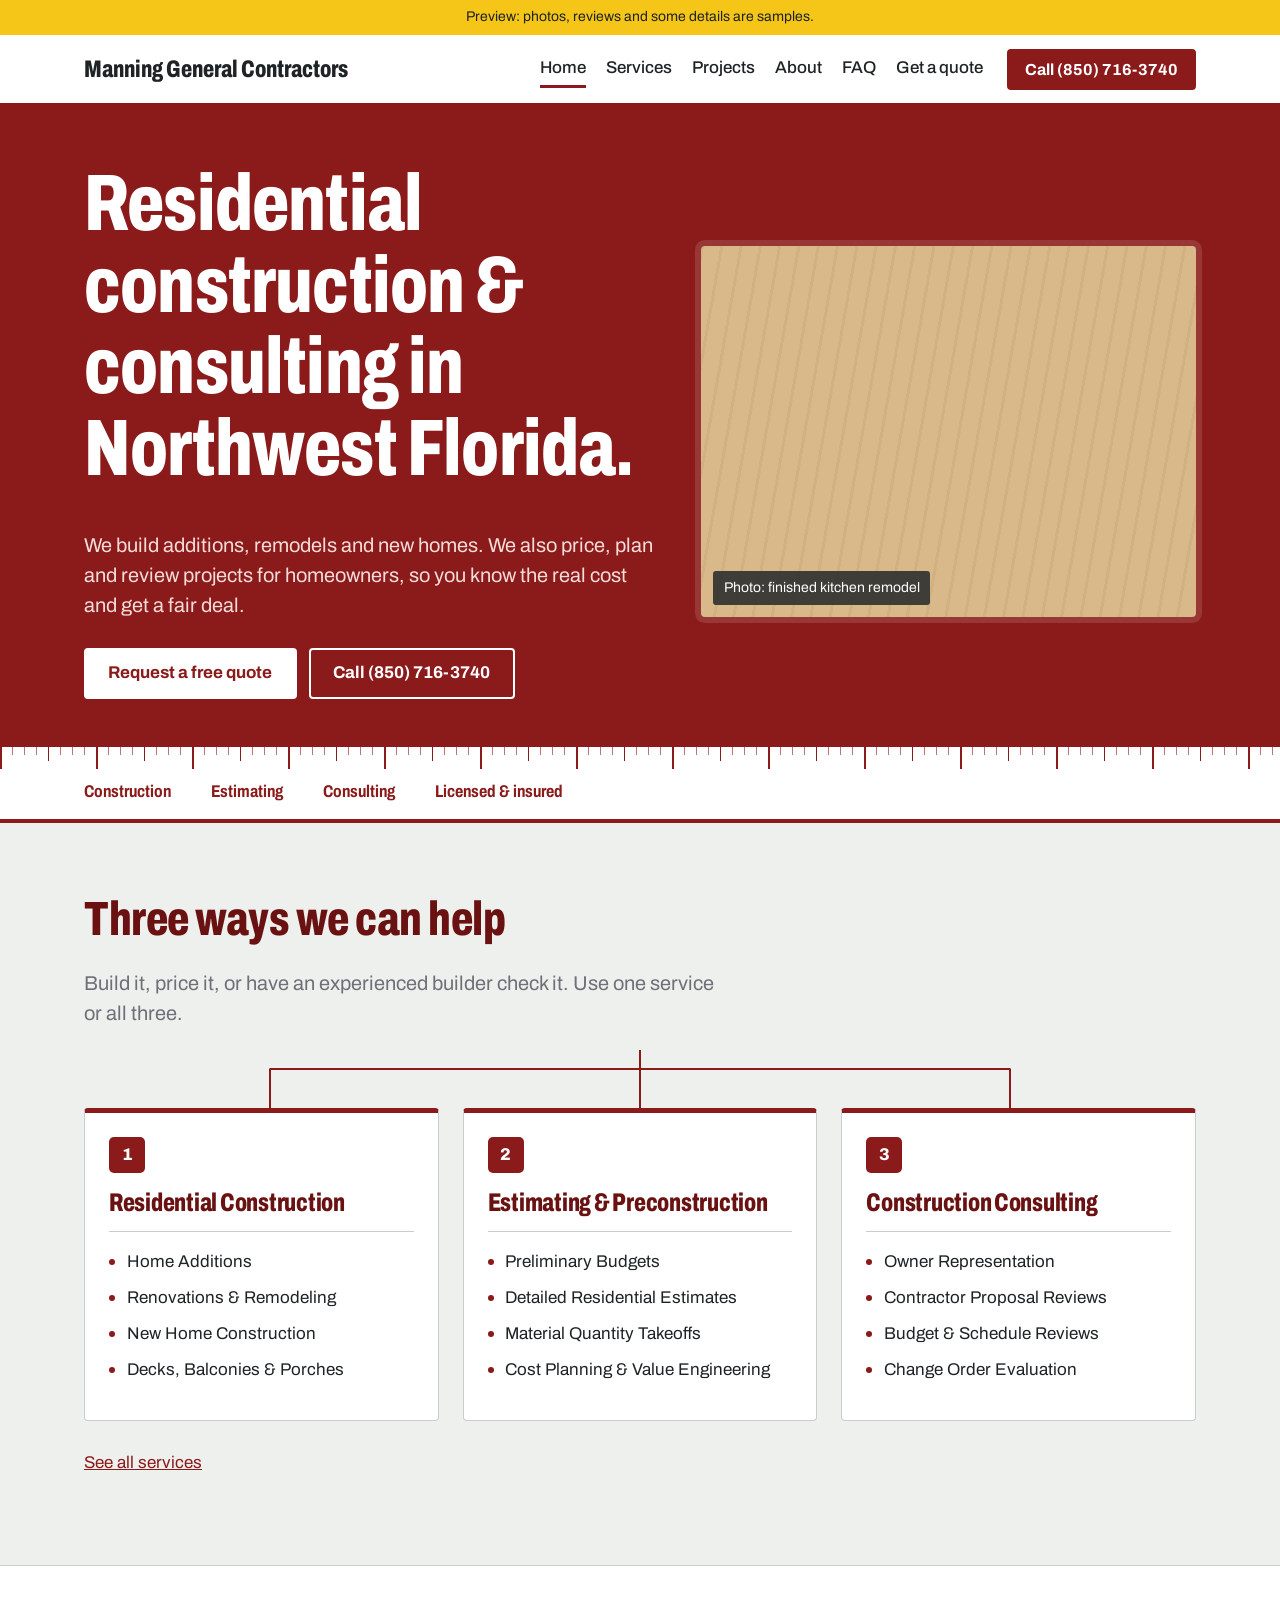
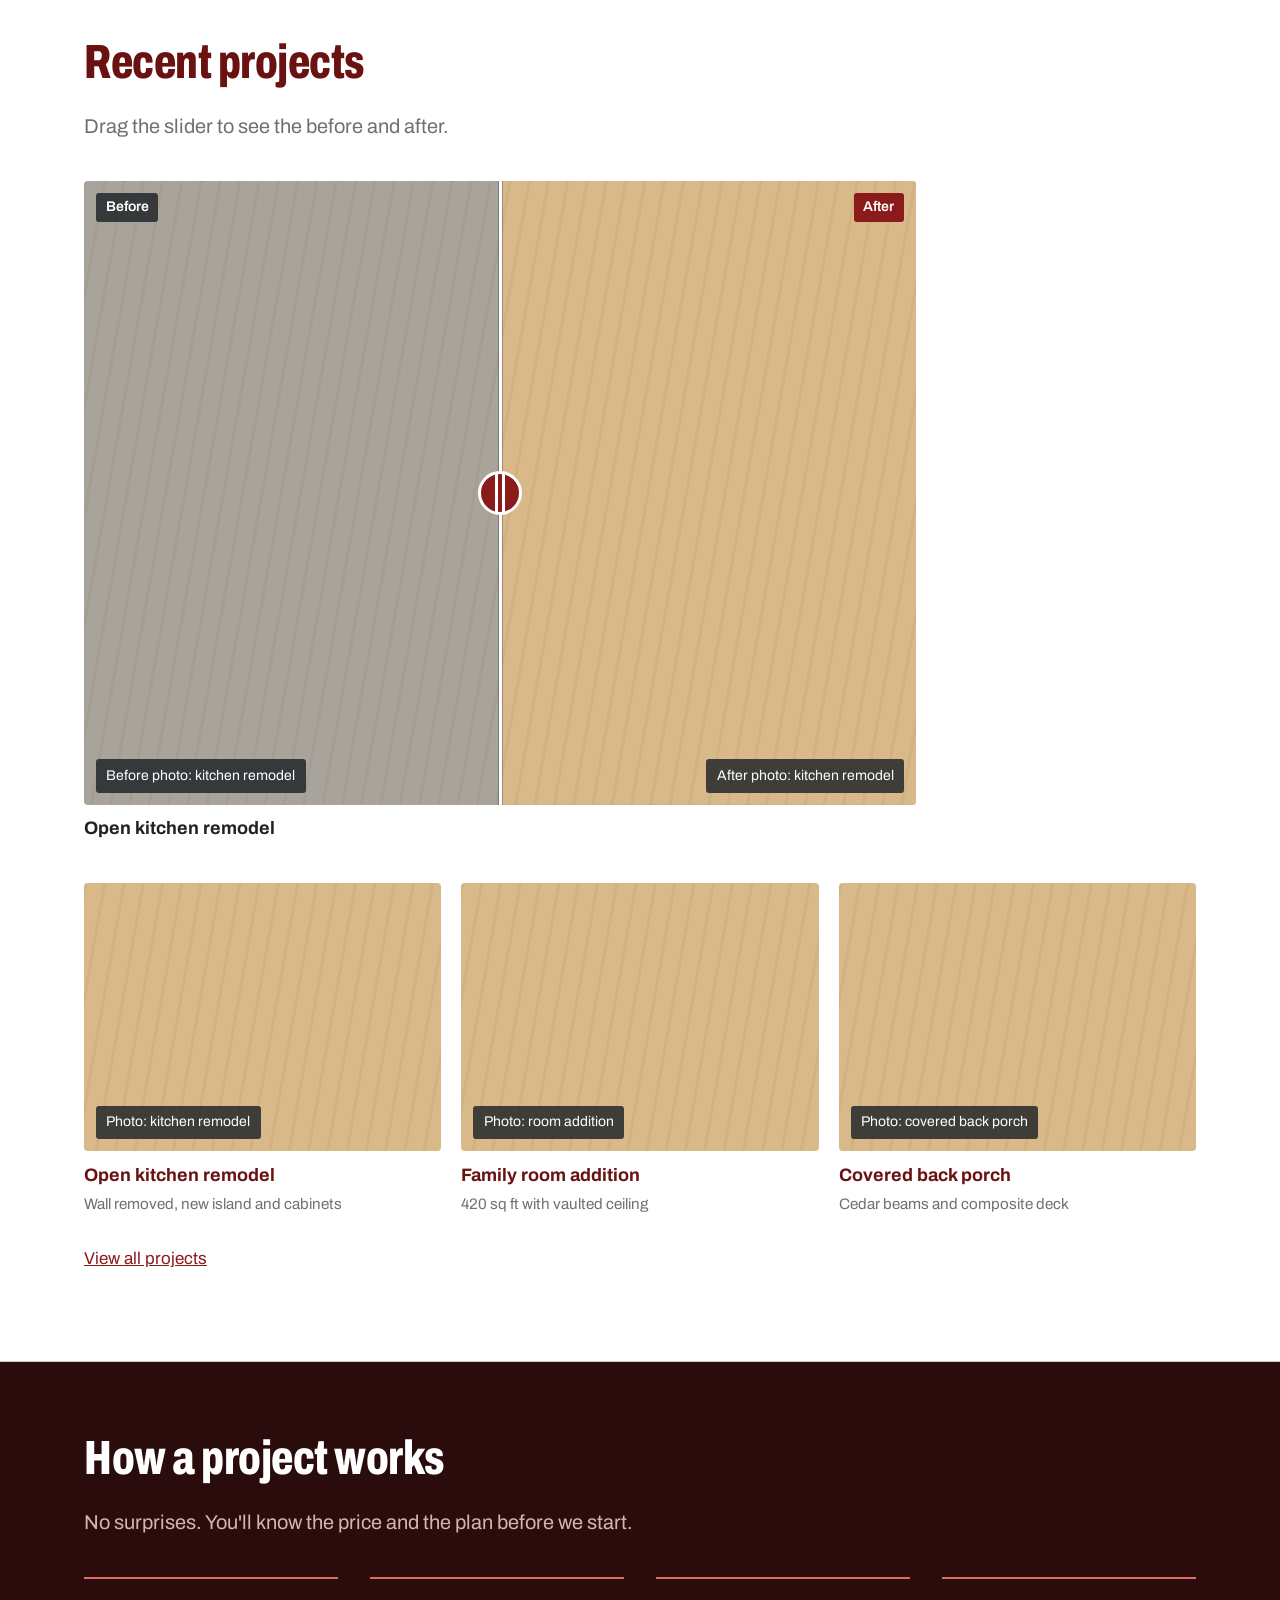
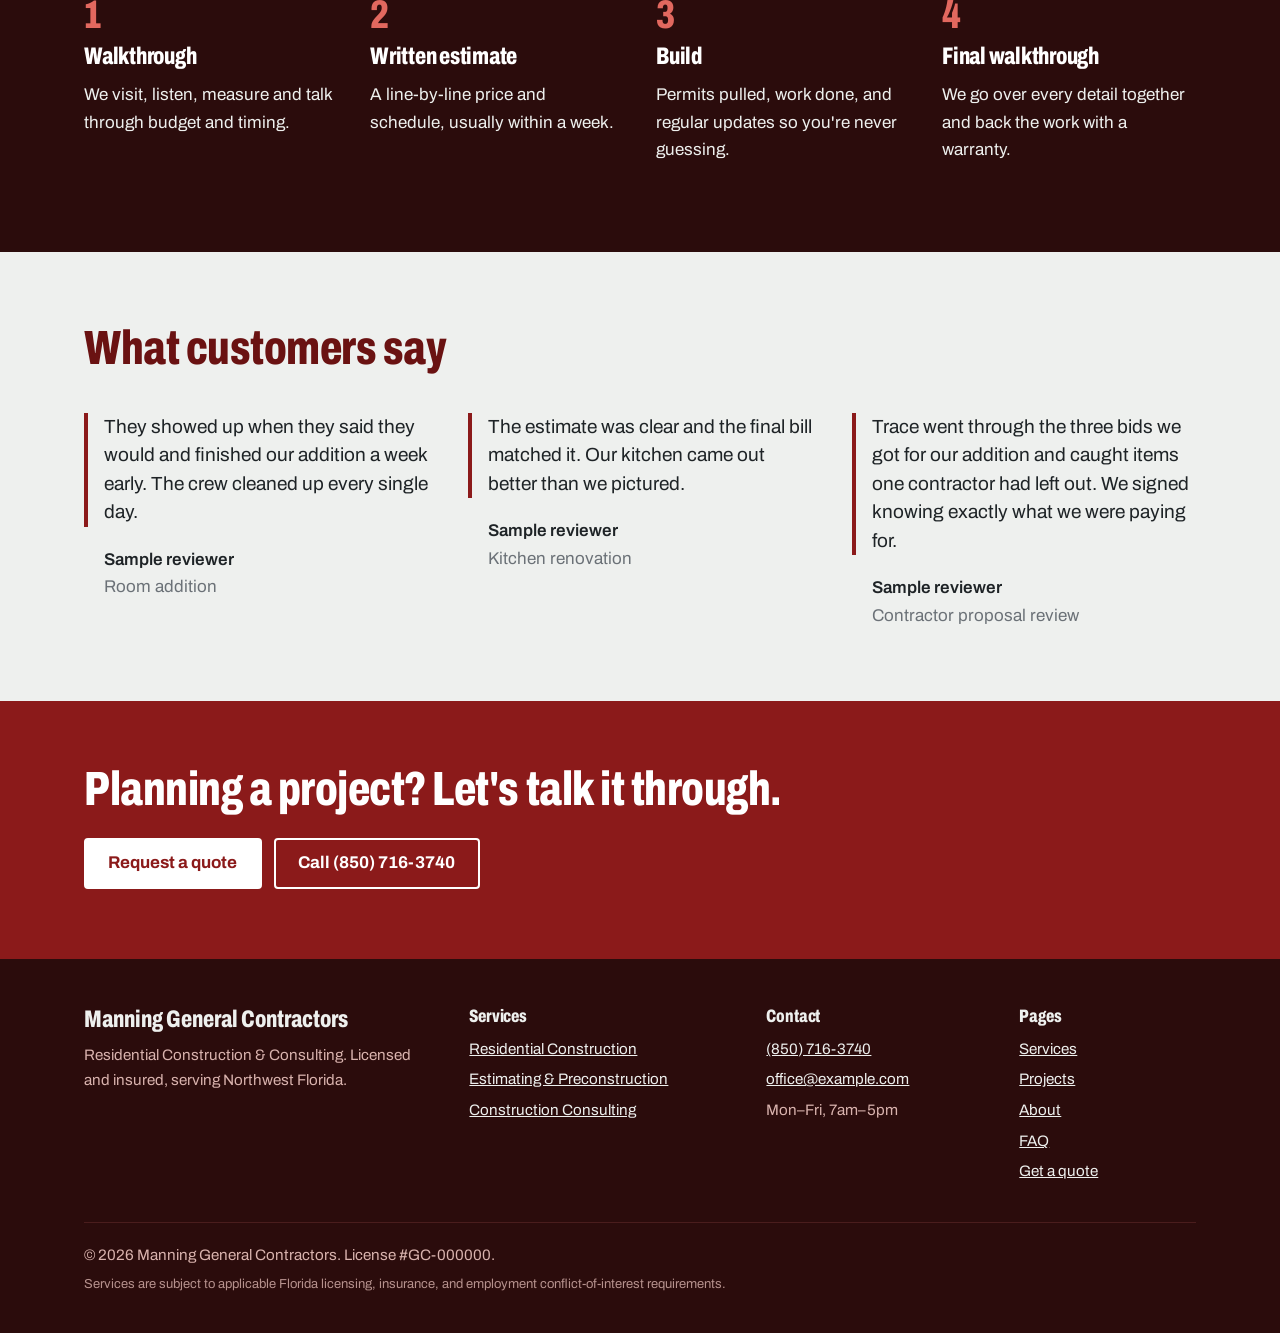
<file: public/index.html>
<!DOCTYPE html>
<html lang="en">
<head>
<meta charset="utf-8">
<meta name="viewport" content="width=device-width, initial-scale=1">
<title>Manning General Contractors | General Contractor in Northwest Florida</title>
<meta name="description" content="Manning General Contractors: residential construction, estimating and preconstruction, and construction consulting in Northwest Florida. Additions, remodels, new homes, estimates and bid reviews.">
<link rel="preconnect" href="https://fonts.googleapis.com">
<link rel="preconnect" href="https://fonts.gstatic.com" crossorigin>
<link href="https://fonts.googleapis.com/css2?family=Archivo:wdth,wght@62..125,400..800&display=swap" rel="stylesheet">
<meta property="og:type" content="website">
<meta property="og:title" content="Manning General Contractors | General Contractor in Northwest Florida">
<meta property="og:description" content="Manning General Contractors: residential construction, estimating and preconstruction, and construction consulting in Northwest Florida. Additions, remodels, new homes, estimates and bid reviews.">
<meta name="theme-color" content="#8b1a1a">
<link rel="stylesheet" href="styles.css">
<script type="application/ld+json">
{"@context":"https://schema.org","@type":"GeneralContractor","name":"Manning General Contractors","telephone":"+18507163740","url":"https://www.example.com/","email":"office@example.com",
"areaServed":[{"@type":"City","name":"Pensacola, FL"},{"@type":"City","name":"Gulf Breeze, FL"},{"@type":"City","name":"Navarre, FL"},{"@type":"City","name":"Milton, FL"},{"@type":"City","name":"Pace, FL"},{"@type":"City","name":"Crestview, FL"},{"@type":"City","name":"Fort Walton Beach, FL"},{"@type":"City","name":"Niceville, FL"},{"@type":"City","name":"Destin, FL"}],
"address":{"@type":"PostalAddress","addressRegion":"FL","addressCountry":"US"},
"openingHours":"Mo-Fr 07:00-17:00","priceRange":"$$",
"description":"Residential construction, estimating and preconstruction, and construction consulting in Northwest Florida."}
</script>
</head>
<body>
<!-- PREVIEW BANNER: delete this line when the real content is in -->
<div class="preview-banner">Preview: photos, reviews and some details are samples.</div>
<header class="site-header">
  <div class="wrap">
    <a class="brand" href="index.html">Manning General Contractors</a>
    <nav class="nav" id="nav" aria-label="Main">
      <a href="index.html" aria-current="page">Home</a>
      <a href="services.html">Services</a>
      <a href="projects.html">Projects</a>
      <a href="about.html">About</a>
      <a href="faq.html">FAQ</a>
      <a href="contact.html">Get a quote</a>
    </nav>
    <a class="btn btn-small header-call" href="tel:+18507163740">Call (850) 716-3740</a>
    <button class="menu-toggle" aria-controls="nav" aria-expanded="false">Menu</button>
  </div>
</header>
<main>
<section class="hero">
  <div class="wrap hero-grid">
    <div>
      <h1>Residential construction &amp; consulting in Northwest Florida.</h1>
      <p class="lede">We build additions, remodels and new homes. We also price, plan and review projects for homeowners, so you know the real cost and get a fair deal.</p>
      <div class="actions">
        <a class="btn" href="contact.html">Request a free quote</a>
        <a class="btn btn-outline" href="tel:+18507163740">Call (850) 716-3740</a>
      </div>
    </div>
    <div class="photo " role="img" aria-label="finished kitchen remodel"><span>Photo: finished kitchen remodel</span></div>
  </div>
</section>

<div class="tape" aria-label="Company facts">
  <div class="wrap">
    <span class="tape-mark">Construction</span>
    <span class="tape-mark">Estimating</span>
    <span class="tape-mark">Consulting</span>
    <span class="tape-mark">Licensed &amp; insured</span>
  </div>
</div>

<section class="section">
  <div class="wrap">
    <div class="section-head">
      <h2>Three ways we can help</h2>
      <p class="lede">Build it, price it, or have an experienced builder check it. Use one service or all three.</p>
    </div>
    <div class="divisions-tree" aria-hidden="true"></div>
    <div class="divisions">
      <article class="division" id="div-construction">
        <span class="division-num" aria-hidden="true">1</span>
        <h3><a href="services.html#construction">Residential Construction</a></h3>
        <ul><li>Home Additions</li><li>Renovations &amp; Remodeling</li><li>New Home Construction</li><li>Decks, Balconies &amp; Porches</li></ul>
      </article>
      <article class="division" id="div-estimating">
        <span class="division-num" aria-hidden="true">2</span>
        <h3><a href="services.html#estimating">Estimating &amp; Preconstruction</a></h3>
        <ul><li>Preliminary Budgets</li><li>Detailed Residential Estimates</li><li>Material Quantity Takeoffs</li><li>Cost Planning &amp; Value Engineering</li></ul>
      </article>
      <article class="division" id="div-consulting">
        <span class="division-num" aria-hidden="true">3</span>
        <h3><a href="services.html#consulting">Construction Consulting</a></h3>
        <ul><li>Owner Representation</li><li>Contractor Proposal Reviews</li><li>Budget &amp; Schedule Reviews</li><li>Change Order Evaluation</li></ul>
      </article>
    </div>
    <p style="margin-top:1.75rem"><a href="services.html">See all services</a></p>
  </div>
</section>

<section class="section white">
  <div class="wrap">
    <div class="section-head">
      <h2>Recent projects</h2>
      <p class="lede">Drag the slider to see the before and after.</p>
    </div>
    <div class="ba-feature"><figure class="ba-wrap">
  <div class="ba" style="--pos:50%">
    <div class="photo ba-before" role="img" aria-label="Before: kitchen remodel"><span>Before photo: kitchen remodel</span></div>
    <div class="photo ba-after" role="img" aria-label="After: kitchen remodel"><span>After photo: kitchen remodel</span></div>
    <div class="ba-handle" aria-hidden="true"></div>
    <input class="ba-range" type="range" min="0" max="100" value="50" aria-label="Slide to compare before and after: kitchen remodel">
    <span class="ba-tag ba-tag-l">Before</span><span class="ba-tag ba-tag-r">After</span>
  </div>
  <figcaption><strong>Open kitchen remodel</strong></figcaption>
</figure></div>
    <div class="gallery">
      <figure><div class="photo " role="img" aria-label="kitchen remodel"><span>Photo: kitchen remodel</span></div><figcaption><strong>Open kitchen remodel</strong><span>Wall removed, new island and cabinets</span></figcaption></figure>
      <figure><div class="photo " role="img" aria-label="room addition"><span>Photo: room addition</span></div><figcaption><strong>Family room addition</strong><span>420 sq ft with vaulted ceiling</span></figcaption></figure>
      <figure><div class="photo " role="img" aria-label="covered back porch"><span>Photo: covered back porch</span></div><figcaption><strong>Covered back porch</strong><span>Cedar beams and composite deck</span></figcaption></figure>
    </div>
    <p style="margin-top:1.75rem"><a href="projects.html">View all projects</a></p>
  </div>
</section>

<section class="section dark">
  <div class="wrap">
    <div class="section-head">
      <h2>How a project works</h2>
      <p class="lede">No surprises. You'll know the price and the plan before we start.</p>
    </div>
    <ol class="steps">
      <li><h3>Walkthrough</h3><p>We visit, listen, measure and talk through budget and timing.</p></li>
      <li><h3>Written estimate</h3><p>A line-by-line price and schedule, usually within a week.</p></li>
      <li><h3>Build</h3><p>Permits pulled, work done, and regular updates so you're never guessing.</p></li>
      <li><h3>Final walkthrough</h3><p>We go over every detail together and back the work with a warranty.</p></li>
    </ol>
  </div>
</section>

<section class="section">
  <div class="wrap">
    <div class="section-head"><h2>What customers say</h2></div>
    <div class="reviews">
      <blockquote><p>They showed up when they said they would and finished our addition a week early. The crew cleaned up every single day.</p><cite>Sample reviewer<span>Room addition</span></cite></blockquote>
      <blockquote><p>The estimate was clear and the final bill matched it. Our kitchen came out better than we pictured.</p><cite>Sample reviewer<span>Kitchen renovation</span></cite></blockquote>
      <blockquote><p>Trace went through the three bids we got for our addition and caught items one contractor had left out. We signed knowing exactly what we were paying for.</p><cite>Sample reviewer<span>Contractor proposal review</span></cite></blockquote>
    </div>
  </div>
</section>
<section class="cta-band">
  <div class="wrap">
    <h2>Planning a project? Let's talk it through.</h2>
    <div class="actions" style="margin:0">
      <a class="btn" href="contact.html">Request a quote</a>
      <a class="btn btn-outline" href="tel:+18507163740">Call (850) 716-3740</a>
    </div>
  </div>
</section>
</main>
<footer class="site-footer">
  <div class="wrap">
    <div class="footer-grid">
      <div>
        <a class="brand" href="index.html">Manning General Contractors</a>
        <p>Residential Construction &amp; Consulting. Licensed and insured, serving Northwest Florida.</p>
      </div>
      <div>
        <h3>Services</h3>
        <ul>
          <li><a href="services.html#construction">Residential Construction</a></li>
          <li><a href="services.html#estimating">Estimating &amp; Preconstruction</a></li>
          <li><a href="services.html#consulting">Construction Consulting</a></li>
        </ul>
      </div>
      <div>
        <h3>Contact</h3>
        <ul>
          <li><a href="tel:+18507163740">(850) 716-3740</a></li>
          <li><a href="mailto:office@example.com">office@example.com</a></li>
          <li>Mon–Fri, 7am–5pm</li>
        </ul>
      </div>
      <div>
        <h3>Pages</h3>
        <ul>
          <li><a href="services.html">Services</a></li>
          <li><a href="projects.html">Projects</a></li>
          <li><a href="about.html">About</a></li>
          <li><a href="faq.html">FAQ</a></li>
          <li><a href="contact.html">Get a quote</a></li>
        </ul>
      </div>
    </div>
    <div class="footer-base">
      <p>© <span id="year">2026</span> Manning General Contractors. License #GC-000000.</p>
      <p class="fine">Services are subject to applicable Florida licensing, insurance, and employment conflict-of-interest requirements.</p>
    </div>
  </div>
</footer>
<a class="float-call" href="tel:+18507163740" aria-label="Call (850) 716-3740">
  <svg viewBox="0 0 24 24" width="22" height="22" aria-hidden="true"><path fill="currentColor" d="M6.6 10.8a15.1 15.1 0 0 0 6.6 6.6l2.2-2.2a1 1 0 0 1 1-.25 11.4 11.4 0 0 0 3.6.57 1 1 0 0 1 1 1V20a1 1 0 0 1-1 1A17 17 0 0 1 3 4a1 1 0 0 1 1-1h3.5a1 1 0 0 1 1 1c0 1.25.2 2.45.57 3.57a1 1 0 0 1-.25 1z"/></svg>
  <span>Call now</span>
</a>
<script>document.getElementById("year").textContent = new Date().getFullYear();</script>
<script src="script.js"></script>
</body>
</html>
</file>
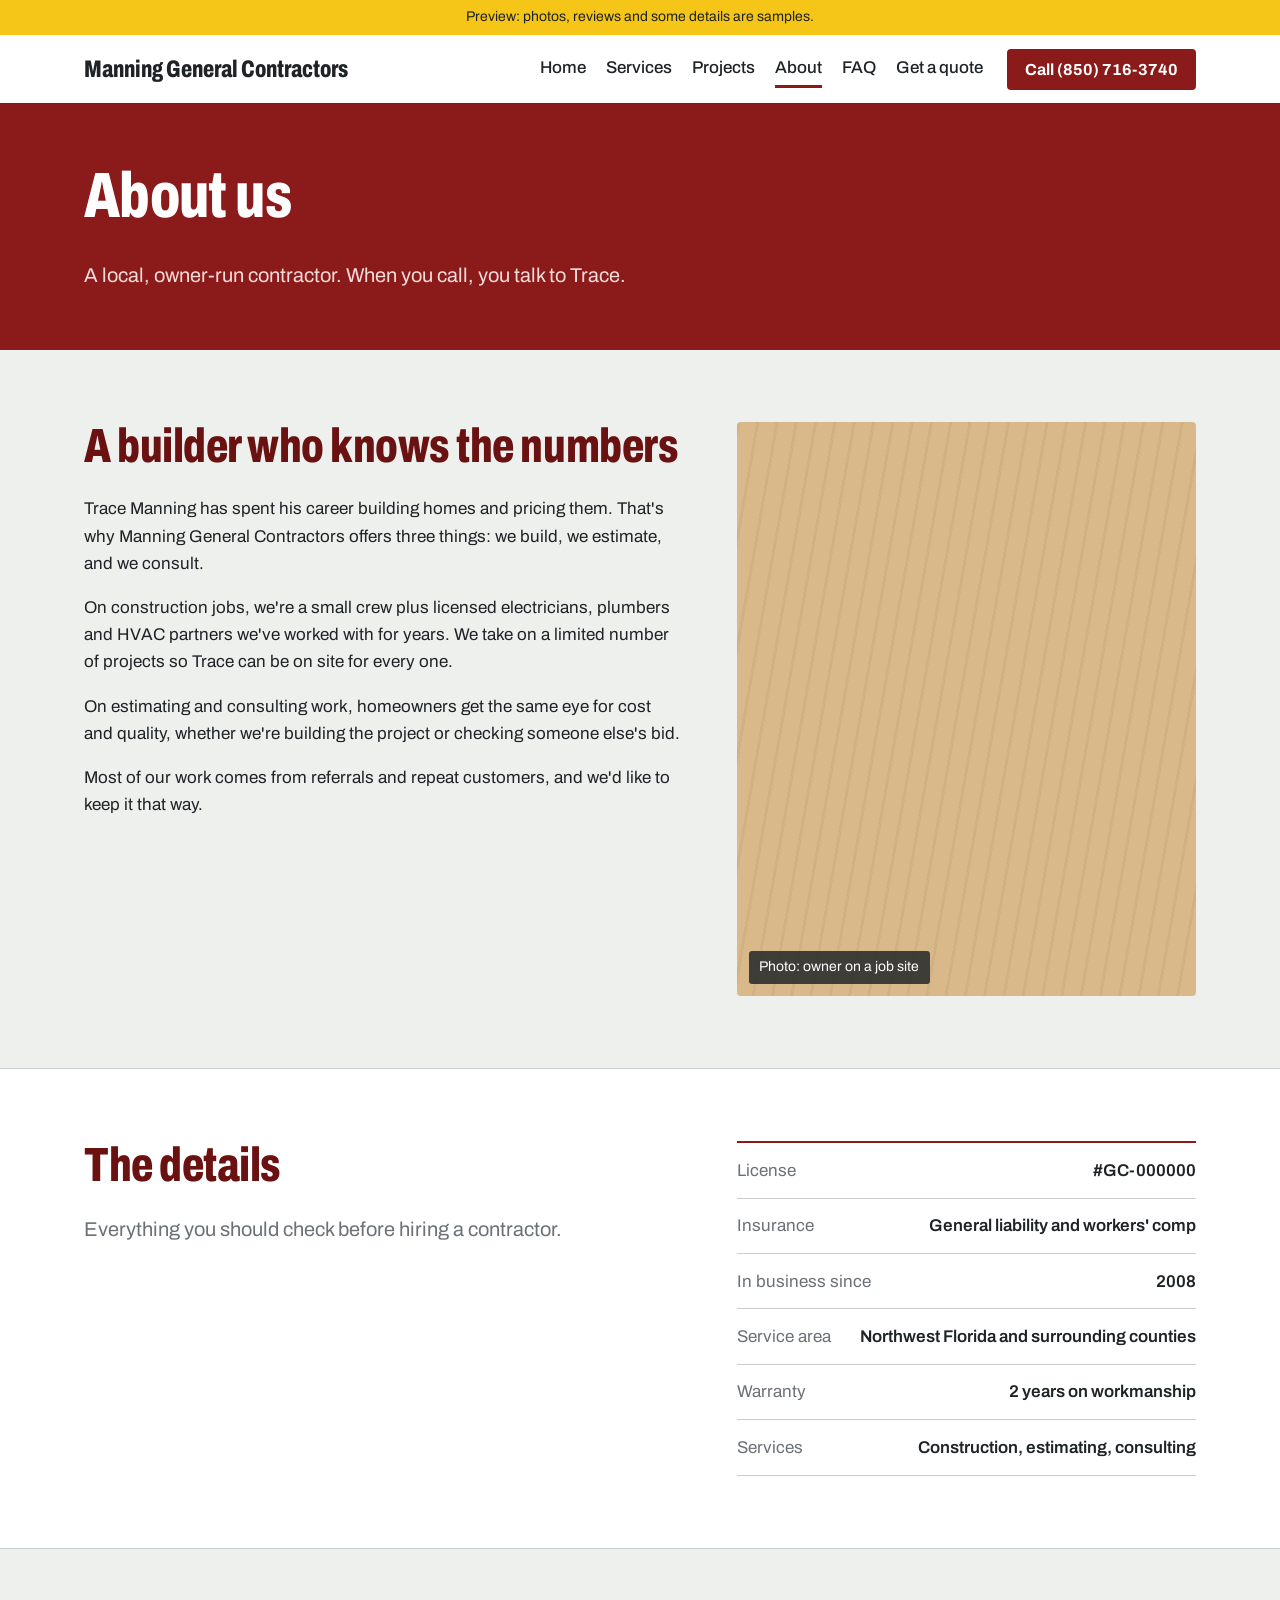
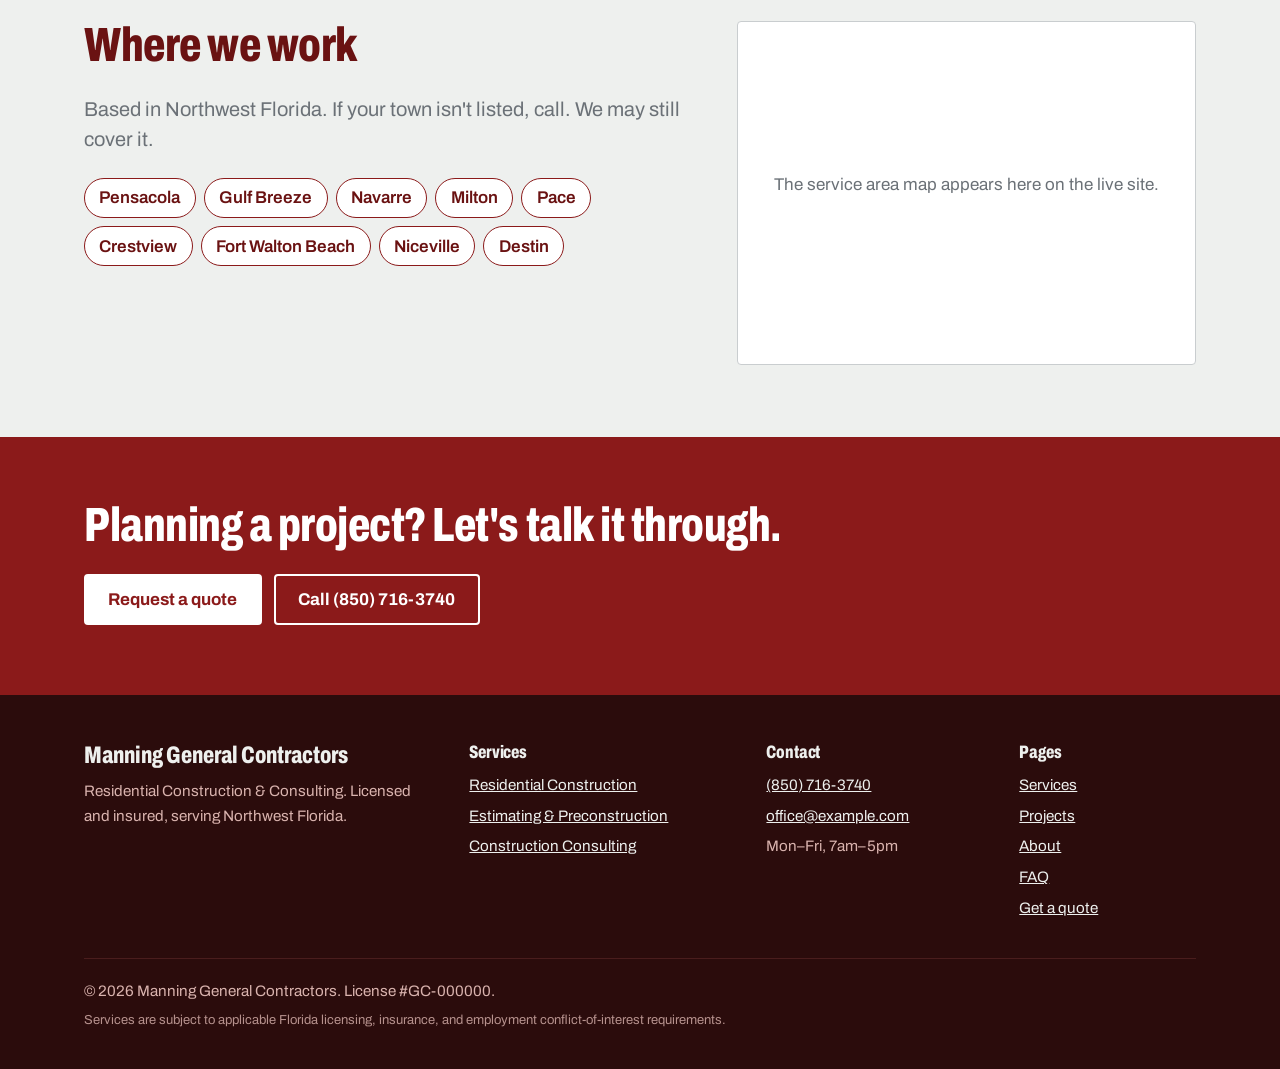
<file: public/about.html>
<!DOCTYPE html>
<html lang="en">
<head>
<meta charset="utf-8">
<meta name="viewport" content="width=device-width, initial-scale=1">
<title>About | Manning General Contractors</title>
<meta name="description" content="Meet the owner and crew behind Manning General Contractors, a licensed general contractor in Northwest Florida.">
<link rel="preconnect" href="https://fonts.googleapis.com">
<link rel="preconnect" href="https://fonts.gstatic.com" crossorigin>
<link href="https://fonts.googleapis.com/css2?family=Archivo:wdth,wght@62..125,400..800&display=swap" rel="stylesheet">
<meta property="og:type" content="website">
<meta property="og:title" content="About | Manning General Contractors">
<meta property="og:description" content="Meet the owner and crew behind Manning General Contractors, a licensed general contractor in Northwest Florida.">
<meta name="theme-color" content="#8b1a1a">
<link rel="stylesheet" href="styles.css">

</head>
<body>
<!-- PREVIEW BANNER: delete this line when the real content is in -->
<div class="preview-banner">Preview: photos, reviews and some details are samples.</div>
<header class="site-header">
  <div class="wrap">
    <a class="brand" href="index.html">Manning General Contractors</a>
    <nav class="nav" id="nav" aria-label="Main">
      <a href="index.html">Home</a>
      <a href="services.html">Services</a>
      <a href="projects.html">Projects</a>
      <a href="about.html" aria-current="page">About</a>
      <a href="faq.html">FAQ</a>
      <a href="contact.html">Get a quote</a>
    </nav>
    <a class="btn btn-small header-call" href="tel:+18507163740">Call (850) 716-3740</a>
    <button class="menu-toggle" aria-controls="nav" aria-expanded="false">Menu</button>
  </div>
</header>
<main>
<section class="page-head">
  <div class="wrap">
    <h1>About us</h1>
    <p class="lede">A local, owner-run contractor. When you call, you talk to Trace.</p>
  </div>
</section>
<section class="section">
  <div class="wrap split">
    <div>
      <h2>A builder who knows the numbers</h2>
      <p>Trace Manning has spent his career building homes and pricing them. That's why Manning General Contractors offers three things: we build, we estimate, and we consult.</p>
      <p>On construction jobs, we're a small crew plus licensed electricians, plumbers and HVAC partners we've worked with for years. We take on a limited number of projects so Trace can be on site for every one.</p>
      <p>On estimating and consulting work, homeowners get the same eye for cost and quality, whether we're building the project or checking someone else's bid.</p>
      <p>Most of our work comes from referrals and repeat customers, and we'd like to keep it that way.</p>
    </div>
    <div>
      <div class="photo tall" role="img" aria-label="owner on a job site"><span>Photo: owner on a job site</span></div>
    </div>
  </div>
</section>
<section class="section white">
  <div class="wrap split">
    <div>
      <h2>The details</h2>
      <p class="lede">Everything you should check before hiring a contractor.</p>
    </div>
    <ul class="facts">
      <li><span>License</span><span>#GC-000000</span></li>
      <li><span>Insurance</span><span>General liability and workers' comp</span></li>
      <li><span>In business since</span><span>2008</span></li>
      <li><span>Service area</span><span>Northwest Florida and surrounding counties</span></li>
      <li><span>Warranty</span><span>2 years on workmanship</span></li>
      <li><span>Services</span><span>Construction, estimating, consulting</span></li>
    </ul>
  </div>
</section>
<section class="section" id="service-area">
  <div class="wrap split">
    <div>
      <h2>Where we work</h2>
      <p class="lede">Based in Northwest Florida. If your town isn't listed, call. We may still cover it.</p>
      <ul class="towns"><li>Pensacola</li><li>Gulf Breeze</li><li>Navarre</li><li>Milton</li><li>Pace</li><li>Crestview</li><li>Fort Walton Beach</li><li>Niceville</li><li>Destin</li></ul>
    </div>
    <div class="map" data-map-query="Northwest Florida">
      <p>The service area map appears here on the live site.</p>
    </div>
  </div>
</section>
<section class="cta-band">
  <div class="wrap">
    <h2>Planning a project? Let's talk it through.</h2>
    <div class="actions" style="margin:0">
      <a class="btn" href="contact.html">Request a quote</a>
      <a class="btn btn-outline" href="tel:+18507163740">Call (850) 716-3740</a>
    </div>
  </div>
</section>
</main>
<footer class="site-footer">
  <div class="wrap">
    <div class="footer-grid">
      <div>
        <a class="brand" href="index.html">Manning General Contractors</a>
        <p>Residential Construction &amp; Consulting. Licensed and insured, serving Northwest Florida.</p>
      </div>
      <div>
        <h3>Services</h3>
        <ul>
          <li><a href="services.html#construction">Residential Construction</a></li>
          <li><a href="services.html#estimating">Estimating &amp; Preconstruction</a></li>
          <li><a href="services.html#consulting">Construction Consulting</a></li>
        </ul>
      </div>
      <div>
        <h3>Contact</h3>
        <ul>
          <li><a href="tel:+18507163740">(850) 716-3740</a></li>
          <li><a href="mailto:office@example.com">office@example.com</a></li>
          <li>Mon–Fri, 7am–5pm</li>
        </ul>
      </div>
      <div>
        <h3>Pages</h3>
        <ul>
          <li><a href="services.html">Services</a></li>
          <li><a href="projects.html">Projects</a></li>
          <li><a href="about.html">About</a></li>
          <li><a href="faq.html">FAQ</a></li>
          <li><a href="contact.html">Get a quote</a></li>
        </ul>
      </div>
    </div>
    <div class="footer-base">
      <p>© <span id="year">2026</span> Manning General Contractors. License #GC-000000.</p>
      <p class="fine">Services are subject to applicable Florida licensing, insurance, and employment conflict-of-interest requirements.</p>
    </div>
  </div>
</footer>
<a class="float-call" href="tel:+18507163740" aria-label="Call (850) 716-3740">
  <svg viewBox="0 0 24 24" width="22" height="22" aria-hidden="true"><path fill="currentColor" d="M6.6 10.8a15.1 15.1 0 0 0 6.6 6.6l2.2-2.2a1 1 0 0 1 1-.25 11.4 11.4 0 0 0 3.6.57 1 1 0 0 1 1 1V20a1 1 0 0 1-1 1A17 17 0 0 1 3 4a1 1 0 0 1 1-1h3.5a1 1 0 0 1 1 1c0 1.25.2 2.45.57 3.57a1 1 0 0 1-.25 1z"/></svg>
  <span>Call now</span>
</a>
<script>document.getElementById("year").textContent = new Date().getFullYear();</script>
<script src="script.js"></script>
</body>
</html>
</file>
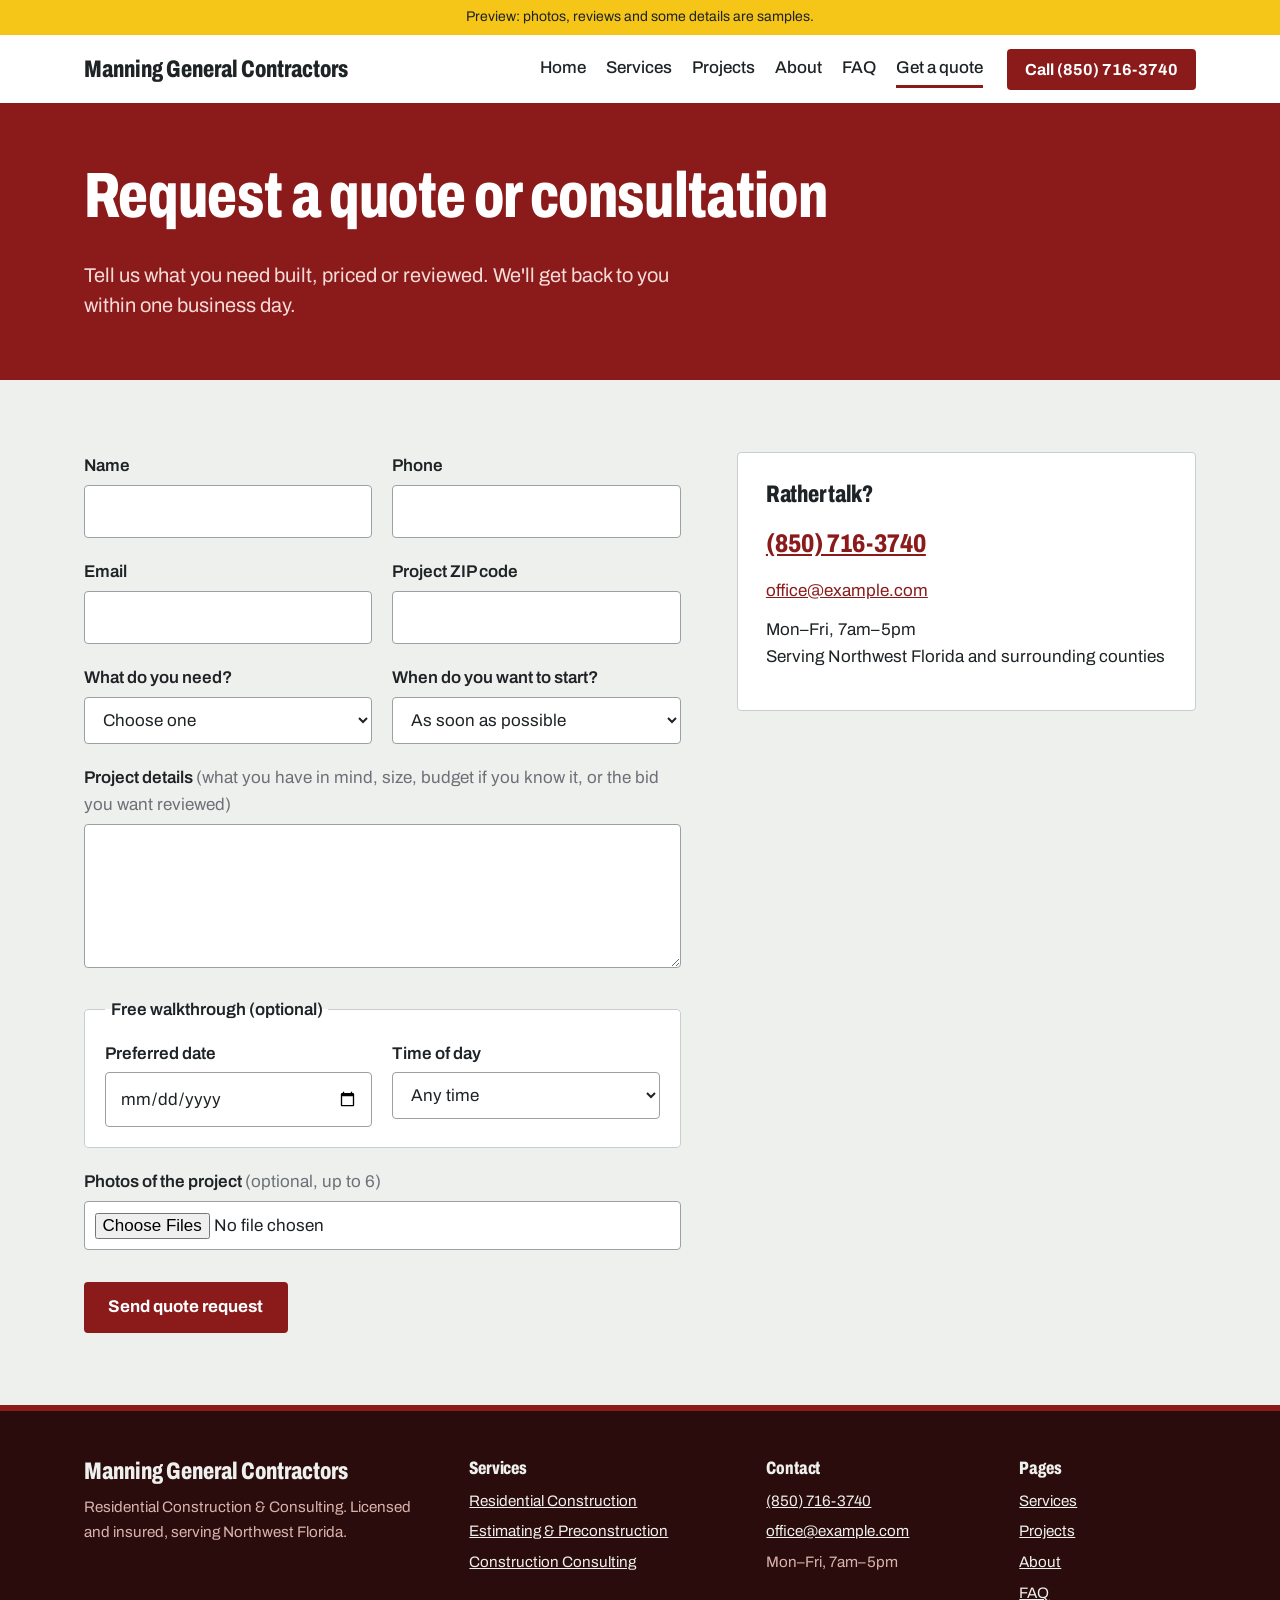
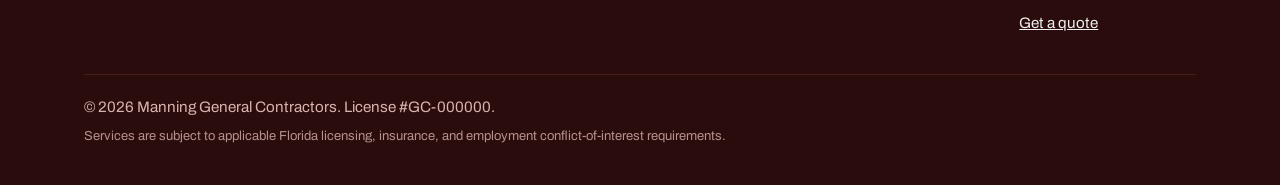
<file: public/contact.html>
<!DOCTYPE html>
<html lang="en">
<head>
<meta charset="utf-8">
<meta name="viewport" content="width=device-width, initial-scale=1">
<title>Get a quote | Manning General Contractors</title>
<meta name="description" content="Request a free estimate from Manning General Contractors. Call (850) 716-3740 or send your project details online.">
<link rel="preconnect" href="https://fonts.googleapis.com">
<link rel="preconnect" href="https://fonts.gstatic.com" crossorigin>
<link href="https://fonts.googleapis.com/css2?family=Archivo:wdth,wght@62..125,400..800&display=swap" rel="stylesheet">
<meta property="og:type" content="website">
<meta property="og:title" content="Get a quote | Manning General Contractors">
<meta property="og:description" content="Request a free estimate from Manning General Contractors. Call (850) 716-3740 or send your project details online.">
<meta name="theme-color" content="#8b1a1a">
<link rel="stylesheet" href="styles.css">

</head>
<body>
<!-- PREVIEW BANNER: delete this line when the real content is in -->
<div class="preview-banner">Preview: photos, reviews and some details are samples.</div>
<header class="site-header">
  <div class="wrap">
    <a class="brand" href="index.html">Manning General Contractors</a>
    <nav class="nav" id="nav" aria-label="Main">
      <a href="index.html">Home</a>
      <a href="services.html">Services</a>
      <a href="projects.html">Projects</a>
      <a href="about.html">About</a>
      <a href="faq.html">FAQ</a>
      <a href="contact.html" aria-current="page">Get a quote</a>
    </nav>
    <a class="btn btn-small header-call" href="tel:+18507163740">Call (850) 716-3740</a>
    <button class="menu-toggle" aria-controls="nav" aria-expanded="false">Menu</button>
  </div>
</header>
<main>
<section class="page-head">
  <div class="wrap">
    <h1>Request a quote or consultation</h1>
    <p class="lede">Tell us what you need built, priced or reviewed. We'll get back to you within one business day.</p>
  </div>
</section>
<section class="section">
  <div class="wrap split">
    <form id="quote-form" class="form" novalidate>
      <div class="row">
        <div class="field"><label for="name">Name</label><input id="name" name="name" autocomplete="name" required></div>
        <div class="field"><label for="phone">Phone</label><input id="phone" name="phone" type="tel" autocomplete="tel" required></div>
      </div>
      <div class="row">
        <div class="field"><label for="email">Email</label><input id="email" name="email" type="email" autocomplete="email" required></div>
        <div class="field"><label for="zip">Project ZIP code</label><input id="zip" name="zip" inputmode="numeric" autocomplete="postal-code"></div>
      </div>
      <div class="row">
        <div class="field"><label for="type">What do you need?</label>
          <select id="type" name="type" required>
            <option value="">Choose one</option>
            <optgroup label="Residential Construction" data-division="construction"><option>Home Additions</option><option>Renovations &amp; Remodeling</option><option>New Home Construction</option><option>Decks, Balconies &amp; Porches</option></optgroup>
            <optgroup label="Estimating &amp; Preconstruction" data-division="estimating"><option>Preliminary Budgets</option><option>Detailed Residential Estimates</option><option>Material Quantity Takeoffs</option><option>Cost Planning &amp; Value Engineering</option></optgroup>
            <optgroup label="Construction Consulting" data-division="consulting"><option>Owner Representation</option><option>Contractor Proposal Reviews</option><option>Budget &amp; Schedule Reviews</option><option>Change Order Evaluation</option></optgroup>
            <option>Something else</option>
          </select>
        </div>
        <div class="field"><label for="timeline">When do you want to start?</label>
          <select id="timeline" name="timeline">
            <option>As soon as possible</option>
            <option>In 1–3 months</option>
            <option>In 3–6 months</option>
            <option>Just getting prices</option>
          </select>
        </div>
      </div>
      <div class="field"><label for="details">Project details <span class="hint">(what you have in mind, size, budget if you know it, or the bid you want reviewed)</span></label><textarea id="details" name="details" required></textarea></div>
      <fieldset class="field-group">
        <legend>Free walkthrough <span class="hint">(optional)</span></legend>
        <div class="row">
          <div class="field"><label for="visit_date">Preferred date</label><input id="visit_date" name="visit_date" type="date"></div>
          <div class="field"><label for="visit_time">Time of day</label>
            <select id="visit_time" name="visit_time">
              <option value="">Any time</option>
              <option>Morning (7–10am)</option>
              <option>Midday (10am–1pm)</option>
              <option>Afternoon (1–5pm)</option>
            </select>
          </div>
        </div>
        <p class="hint" id="booking-link-wrap" hidden>Or <a id="booking-link" href="#">book a time on our calendar</a>.</p>
      </fieldset>
      <div class="field">
        <label for="photos">Photos of the project <span class="hint">(optional, up to 6)</span></label>
        <input id="photos" name="photos" type="file" accept="image/*" multiple>
        <ul class="photo-previews" aria-live="polite"></ul>
      </div>
      <div class="hp" aria-hidden="true"><label for="company">Leave this empty</label><input id="company" name="company" tabindex="-1" autocomplete="off"></div>
      <div><button class="btn" type="submit">Send quote request</button></div>
      <div class="form-status" role="status" tabindex="-1"></div>
    </form>
    <aside class="contact-card">
      <h3>Rather talk?</h3>
      <p class="big"><a href="tel:+18507163740">(850) 716-3740</a></p>
      <p><a href="mailto:office@example.com">office@example.com</a></p>
      <p>Mon–Fri, 7am–5pm<br>Serving Northwest Florida and surrounding counties</p>
    </aside>
  </div>
</section>
</main>
<footer class="site-footer">
  <div class="wrap">
    <div class="footer-grid">
      <div>
        <a class="brand" href="index.html">Manning General Contractors</a>
        <p>Residential Construction &amp; Consulting. Licensed and insured, serving Northwest Florida.</p>
      </div>
      <div>
        <h3>Services</h3>
        <ul>
          <li><a href="services.html#construction">Residential Construction</a></li>
          <li><a href="services.html#estimating">Estimating &amp; Preconstruction</a></li>
          <li><a href="services.html#consulting">Construction Consulting</a></li>
        </ul>
      </div>
      <div>
        <h3>Contact</h3>
        <ul>
          <li><a href="tel:+18507163740">(850) 716-3740</a></li>
          <li><a href="mailto:office@example.com">office@example.com</a></li>
          <li>Mon–Fri, 7am–5pm</li>
        </ul>
      </div>
      <div>
        <h3>Pages</h3>
        <ul>
          <li><a href="services.html">Services</a></li>
          <li><a href="projects.html">Projects</a></li>
          <li><a href="about.html">About</a></li>
          <li><a href="faq.html">FAQ</a></li>
          <li><a href="contact.html">Get a quote</a></li>
        </ul>
      </div>
    </div>
    <div class="footer-base">
      <p>© <span id="year">2026</span> Manning General Contractors. License #GC-000000.</p>
      <p class="fine">Services are subject to applicable Florida licensing, insurance, and employment conflict-of-interest requirements.</p>
    </div>
  </div>
</footer>
<a class="float-call" href="tel:+18507163740" aria-label="Call (850) 716-3740">
  <svg viewBox="0 0 24 24" width="22" height="22" aria-hidden="true"><path fill="currentColor" d="M6.6 10.8a15.1 15.1 0 0 0 6.6 6.6l2.2-2.2a1 1 0 0 1 1-.25 11.4 11.4 0 0 0 3.6.57 1 1 0 0 1 1 1V20a1 1 0 0 1-1 1A17 17 0 0 1 3 4a1 1 0 0 1 1-1h3.5a1 1 0 0 1 1 1c0 1.25.2 2.45.57 3.57a1 1 0 0 1-.25 1z"/></svg>
  <span>Call now</span>
</a>
<script>document.getElementById("year").textContent = new Date().getFullYear();</script>
<script src="script.js"></script>
</body>
</html>
</file>
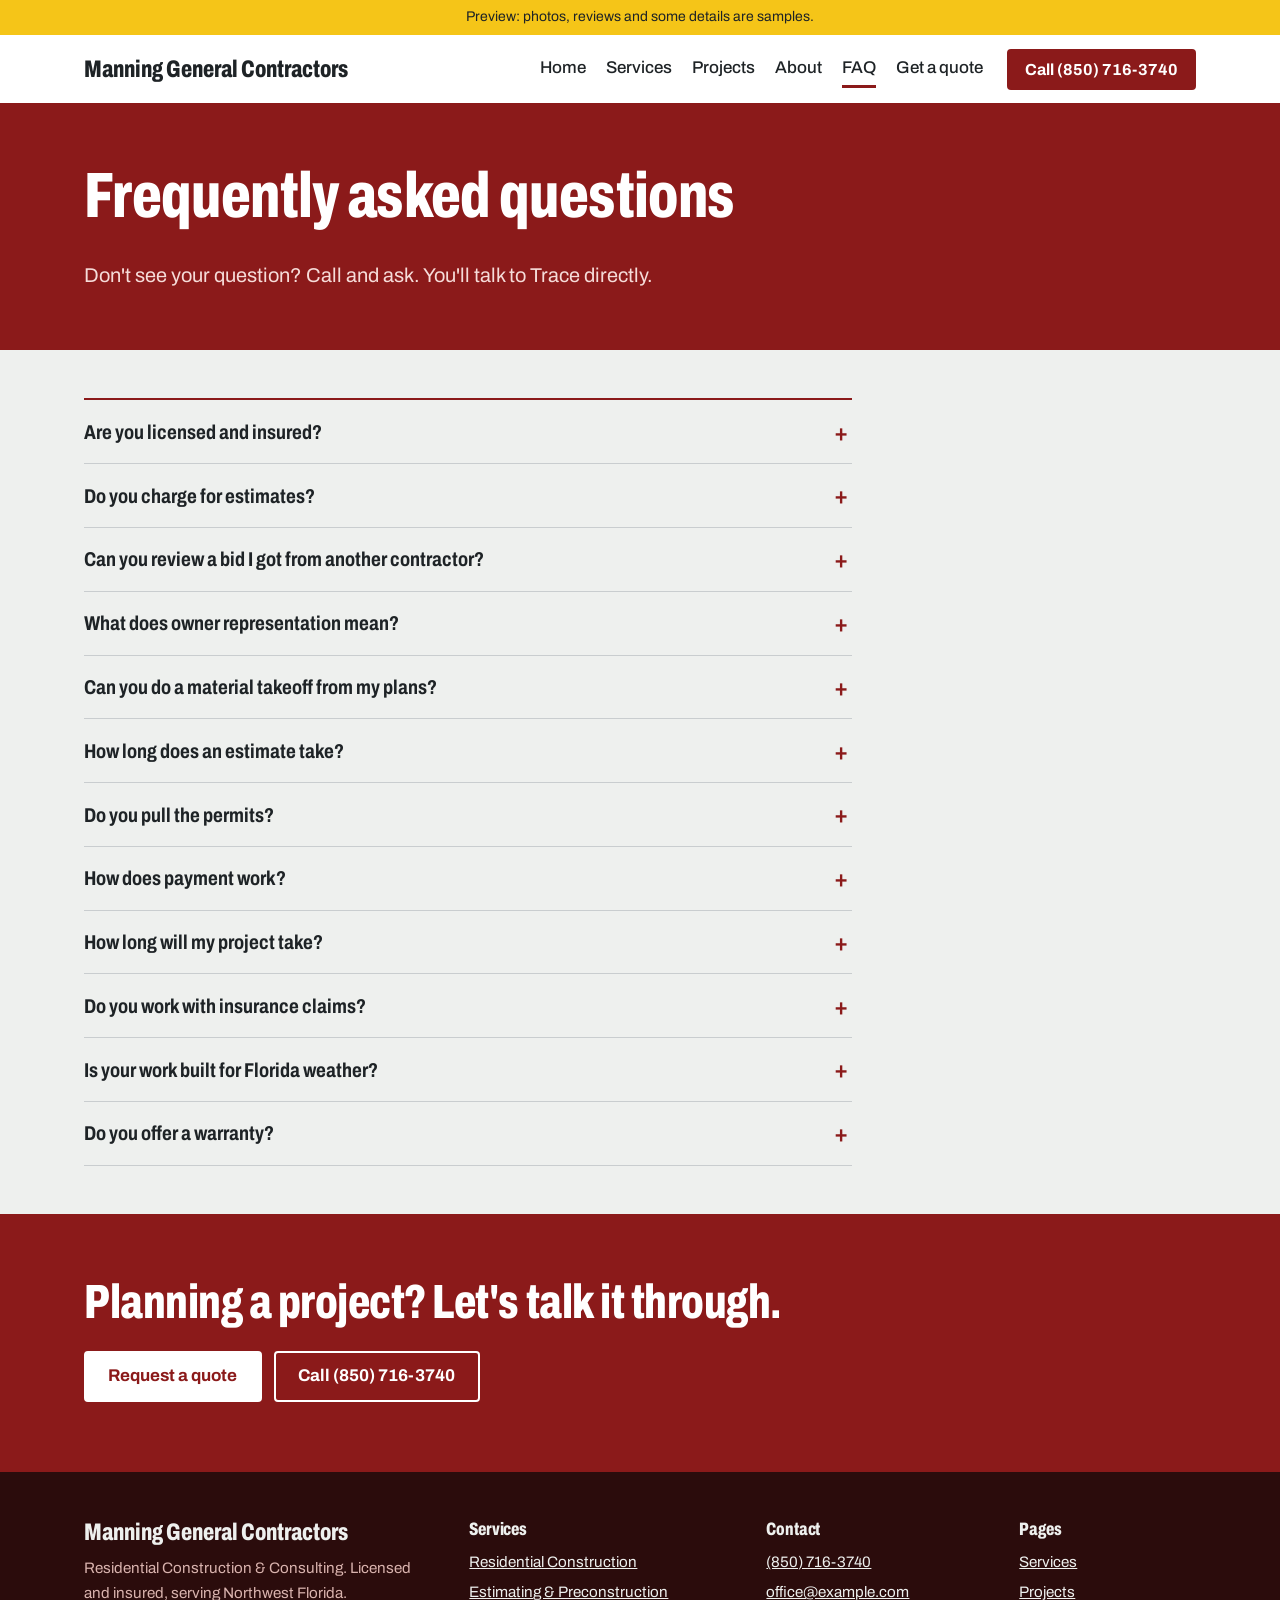
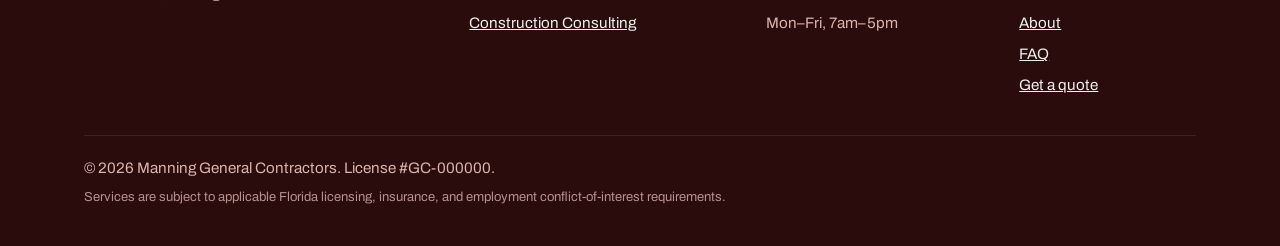
<file: public/faq.html>
<!DOCTYPE html>
<html lang="en">
<head>
<meta charset="utf-8">
<meta name="viewport" content="width=device-width, initial-scale=1">
<title>FAQ | Manning General Contractors</title>
<meta name="description" content="Answers to common questions about Manning General Contractors: construction, estimates, bid reviews, consulting, permits and payments.">
<link rel="preconnect" href="https://fonts.googleapis.com">
<link rel="preconnect" href="https://fonts.gstatic.com" crossorigin>
<link href="https://fonts.googleapis.com/css2?family=Archivo:wdth,wght@62..125,400..800&display=swap" rel="stylesheet">
<meta property="og:type" content="website">
<meta property="og:title" content="FAQ | Manning General Contractors">
<meta property="og:description" content="Answers to common questions about Manning General Contractors: construction, estimates, bid reviews, consulting, permits and payments.">
<meta name="theme-color" content="#8b1a1a">
<link rel="stylesheet" href="styles.css">
<script type="application/ld+json">{"@context": "https://schema.org", "@type": "FAQPage", "mainEntity": [{"@type": "Question", "name": "Are you licensed and insured?", "acceptedAnswer": {"@type": "Answer", "text": "Yes. We're a licensed Florida contractor (license #GC-000000) and carry general liability and workers' comp insurance. We're happy to send proof before any work starts."}}, {"@type": "Question", "name": "Do you charge for estimates?", "acceptedAnswer": {"@type": "Answer", "text": "Walkthroughs and estimates for projects we build are free. Detailed estimates, takeoffs and consulting for projects someone else will build are paid services, and we quote the fee up front."}}, {"@type": "Question", "name": "Can you review a bid I got from another contractor?", "acceptedAnswer": {"@type": "Answer", "text": "Yes. We'll check it for missing items, unclear allowances and prices that look high or low, and give you questions to ask before you sign."}}, {"@type": "Question", "name": "What does owner representation mean?", "acceptedAnswer": {"@type": "Answer", "text": "We act as your construction expert during someone else's project: reviewing proposals, checking progress and pay requests, and looking over change orders."}}, {"@type": "Question", "name": "Can you do a material takeoff from my plans?", "acceptedAnswer": {"@type": "Answer", "text": "Yes. Send your plans and we'll return an itemized material list you can use to price or order."}}, {"@type": "Question", "name": "How long does an estimate take?", "acceptedAnswer": {"@type": "Answer", "text": "Usually within a week of the walkthrough. Bigger projects with plans can take a little longer."}}, {"@type": "Question", "name": "Do you pull the permits?", "acceptedAnswer": {"@type": "Answer", "text": "Yes. We handle permits and inspections for every job that needs them."}}, {"@type": "Question", "name": "How does payment work?", "acceptedAnswer": {"@type": "Answer", "text": "A deposit to get on the schedule, then payments tied to clear milestones. You'll never pay for work that isn't done."}}, {"@type": "Question", "name": "How long will my project take?", "acceptedAnswer": {"@type": "Answer", "text": "It depends on the job. A bathroom remodel is often 2\u20134 weeks and an addition 2\u20134 months. Your estimate includes a schedule."}}, {"@type": "Question", "name": "Do you work with insurance claims?", "acceptedAnswer": {"@type": "Answer", "text": "Yes. For storm and water damage, we can document the damage and work with your adjuster."}}, {"@type": "Question", "name": "Is your work built for Florida weather?", "acceptedAnswer": {"@type": "Answer", "text": "Yes. Everything we build meets the current Florida Building Code, including wind-load requirements."}}, {"@type": "Question", "name": "Do you offer a warranty?", "acceptedAnswer": {"@type": "Answer", "text": "Yes, a 2-year warranty on our workmanship, plus the manufacturer warranties on materials."}}]}</script>
</head>
<body>
<!-- PREVIEW BANNER: delete this line when the real content is in -->
<div class="preview-banner">Preview: photos, reviews and some details are samples.</div>
<header class="site-header">
  <div class="wrap">
    <a class="brand" href="index.html">Manning General Contractors</a>
    <nav class="nav" id="nav" aria-label="Main">
      <a href="index.html">Home</a>
      <a href="services.html">Services</a>
      <a href="projects.html">Projects</a>
      <a href="about.html">About</a>
      <a href="faq.html" aria-current="page">FAQ</a>
      <a href="contact.html">Get a quote</a>
    </nav>
    <a class="btn btn-small header-call" href="tel:+18507163740">Call (850) 716-3740</a>
    <button class="menu-toggle" aria-controls="nav" aria-expanded="false">Menu</button>
  </div>
</header>
<main>
<section class="page-head">
  <div class="wrap">
    <h1>Frequently asked questions</h1>
    <p class="lede">Don't see your question? Call and ask. You'll talk to Trace directly.</p>
  </div>
</section>
<section class="section tight">
  <div class="wrap">
    <div class="faq">
      <details><summary>Are you licensed and insured?</summary><p>Yes. We're a licensed Florida contractor (license #GC-000000) and carry general liability and workers' comp insurance. We're happy to send proof before any work starts.</p></details>
      <details><summary>Do you charge for estimates?</summary><p>Walkthroughs and estimates for projects we build are free. Detailed estimates, takeoffs and consulting for projects someone else will build are paid services, and we quote the fee up front.</p></details>
      <details><summary>Can you review a bid I got from another contractor?</summary><p>Yes. We'll check it for missing items, unclear allowances and prices that look high or low, and give you questions to ask before you sign.</p></details>
      <details><summary>What does owner representation mean?</summary><p>We act as your construction expert during someone else's project: reviewing proposals, checking progress and pay requests, and looking over change orders.</p></details>
      <details><summary>Can you do a material takeoff from my plans?</summary><p>Yes. Send your plans and we'll return an itemized material list you can use to price or order.</p></details>
      <details><summary>How long does an estimate take?</summary><p>Usually within a week of the walkthrough. Bigger projects with plans can take a little longer.</p></details>
      <details><summary>Do you pull the permits?</summary><p>Yes. We handle permits and inspections for every job that needs them.</p></details>
      <details><summary>How does payment work?</summary><p>A deposit to get on the schedule, then payments tied to clear milestones. You'll never pay for work that isn't done.</p></details>
      <details><summary>How long will my project take?</summary><p>It depends on the job. A bathroom remodel is often 2–4 weeks and an addition 2–4 months. Your estimate includes a schedule.</p></details>
      <details><summary>Do you work with insurance claims?</summary><p>Yes. For storm and water damage, we can document the damage and work with your adjuster.</p></details>
      <details><summary>Is your work built for Florida weather?</summary><p>Yes. Everything we build meets the current Florida Building Code, including wind-load requirements.</p></details>
      <details><summary>Do you offer a warranty?</summary><p>Yes, a 2-year warranty on our workmanship, plus the manufacturer warranties on materials.</p></details>
    </div>
  </div>
</section>
<section class="cta-band">
  <div class="wrap">
    <h2>Planning a project? Let's talk it through.</h2>
    <div class="actions" style="margin:0">
      <a class="btn" href="contact.html">Request a quote</a>
      <a class="btn btn-outline" href="tel:+18507163740">Call (850) 716-3740</a>
    </div>
  </div>
</section>
</main>
<footer class="site-footer">
  <div class="wrap">
    <div class="footer-grid">
      <div>
        <a class="brand" href="index.html">Manning General Contractors</a>
        <p>Residential Construction &amp; Consulting. Licensed and insured, serving Northwest Florida.</p>
      </div>
      <div>
        <h3>Services</h3>
        <ul>
          <li><a href="services.html#construction">Residential Construction</a></li>
          <li><a href="services.html#estimating">Estimating &amp; Preconstruction</a></li>
          <li><a href="services.html#consulting">Construction Consulting</a></li>
        </ul>
      </div>
      <div>
        <h3>Contact</h3>
        <ul>
          <li><a href="tel:+18507163740">(850) 716-3740</a></li>
          <li><a href="mailto:office@example.com">office@example.com</a></li>
          <li>Mon–Fri, 7am–5pm</li>
        </ul>
      </div>
      <div>
        <h3>Pages</h3>
        <ul>
          <li><a href="services.html">Services</a></li>
          <li><a href="projects.html">Projects</a></li>
          <li><a href="about.html">About</a></li>
          <li><a href="faq.html">FAQ</a></li>
          <li><a href="contact.html">Get a quote</a></li>
        </ul>
      </div>
    </div>
    <div class="footer-base">
      <p>© <span id="year">2026</span> Manning General Contractors. License #GC-000000.</p>
      <p class="fine">Services are subject to applicable Florida licensing, insurance, and employment conflict-of-interest requirements.</p>
    </div>
  </div>
</footer>
<a class="float-call" href="tel:+18507163740" aria-label="Call (850) 716-3740">
  <svg viewBox="0 0 24 24" width="22" height="22" aria-hidden="true"><path fill="currentColor" d="M6.6 10.8a15.1 15.1 0 0 0 6.6 6.6l2.2-2.2a1 1 0 0 1 1-.25 11.4 11.4 0 0 0 3.6.57 1 1 0 0 1 1 1V20a1 1 0 0 1-1 1A17 17 0 0 1 3 4a1 1 0 0 1 1-1h3.5a1 1 0 0 1 1 1c0 1.25.2 2.45.57 3.57a1 1 0 0 1-.25 1z"/></svg>
  <span>Call now</span>
</a>
<script>document.getElementById("year").textContent = new Date().getFullYear();</script>
<script src="script.js"></script>
</body>
</html>
</file>
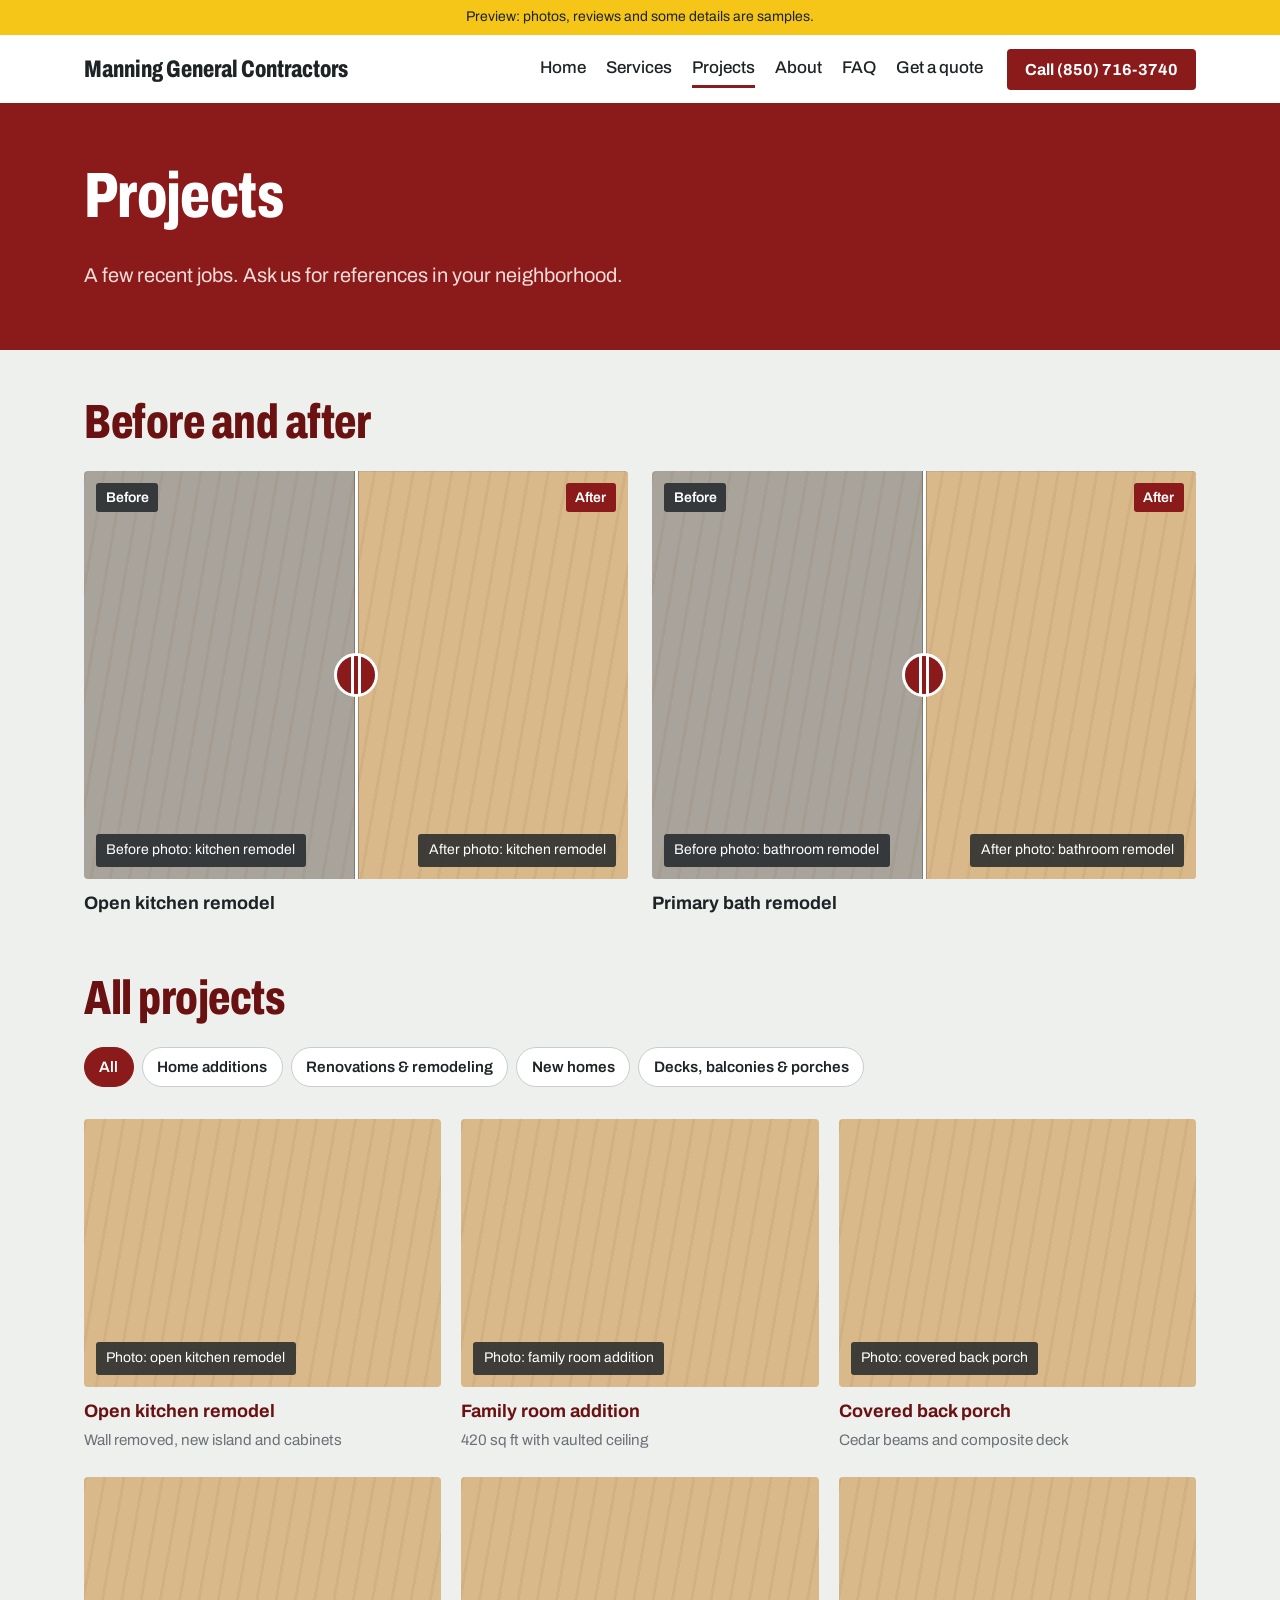
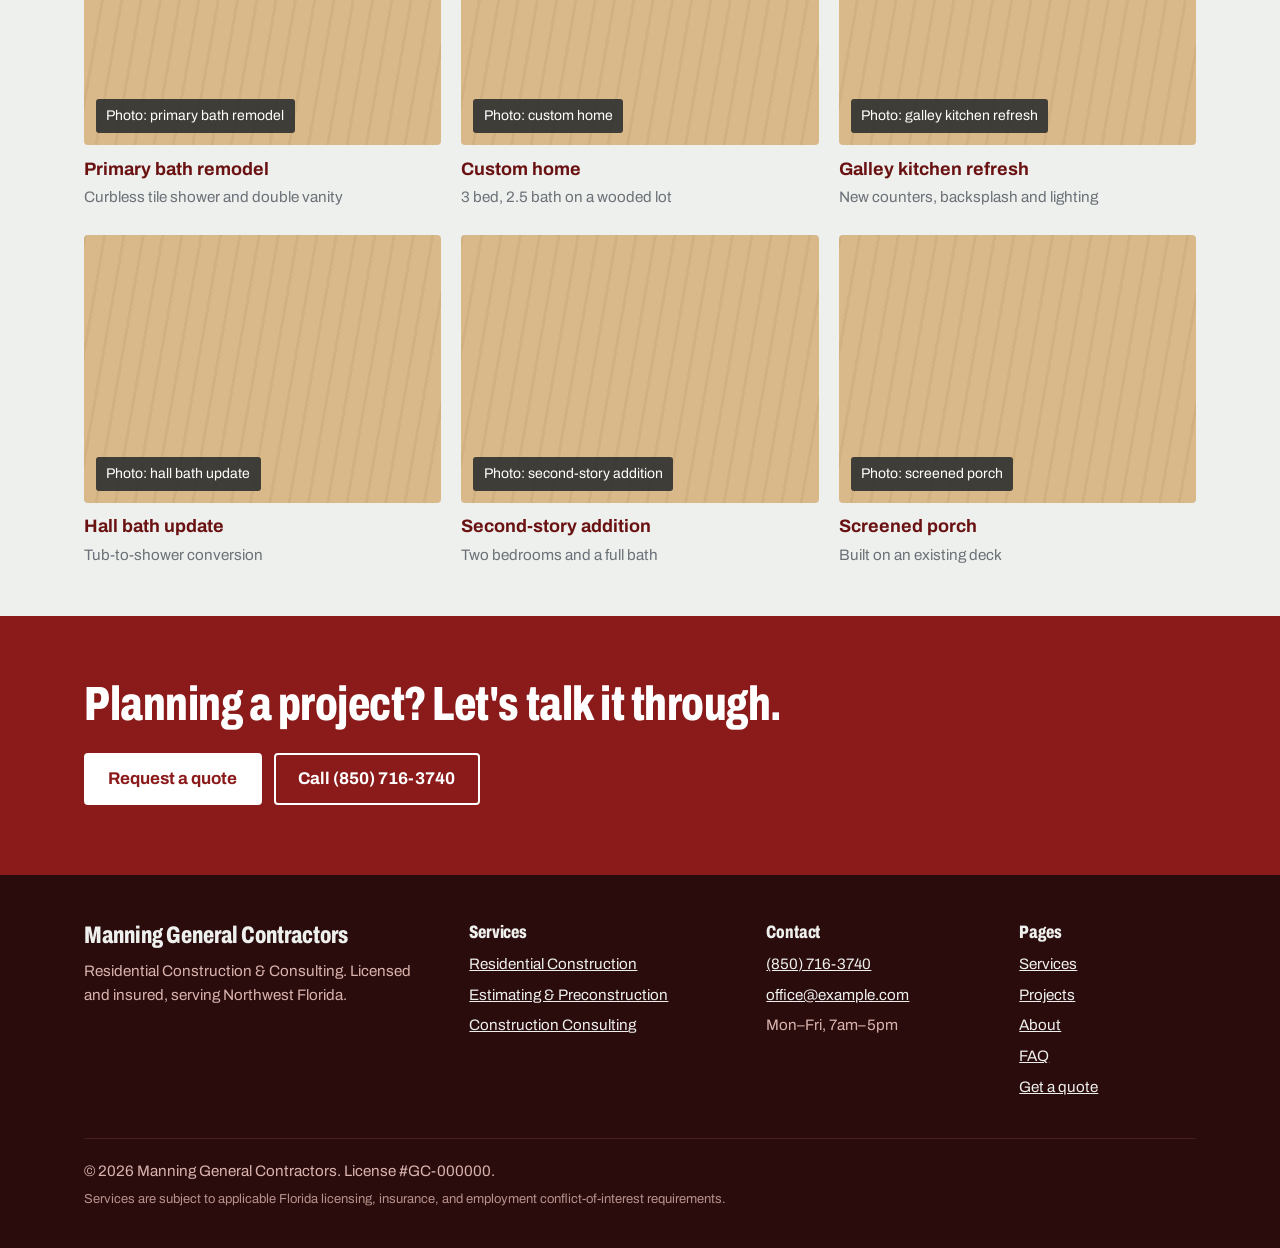
<file: public/projects.html>
<!DOCTYPE html>
<html lang="en">
<head>
<meta charset="utf-8">
<meta name="viewport" content="width=device-width, initial-scale=1">
<title>Projects | Manning General Contractors</title>
<meta name="description" content="Photos of home additions, renovations, new homes, decks and porches built by Manning General Contractors.">
<link rel="preconnect" href="https://fonts.googleapis.com">
<link rel="preconnect" href="https://fonts.gstatic.com" crossorigin>
<link href="https://fonts.googleapis.com/css2?family=Archivo:wdth,wght@62..125,400..800&display=swap" rel="stylesheet">
<meta property="og:type" content="website">
<meta property="og:title" content="Projects | Manning General Contractors">
<meta property="og:description" content="Photos of home additions, renovations, new homes, decks and porches built by Manning General Contractors.">
<meta name="theme-color" content="#8b1a1a">
<link rel="stylesheet" href="styles.css">

</head>
<body>
<!-- PREVIEW BANNER: delete this line when the real content is in -->
<div class="preview-banner">Preview: photos, reviews and some details are samples.</div>
<header class="site-header">
  <div class="wrap">
    <a class="brand" href="index.html">Manning General Contractors</a>
    <nav class="nav" id="nav" aria-label="Main">
      <a href="index.html">Home</a>
      <a href="services.html">Services</a>
      <a href="projects.html" aria-current="page">Projects</a>
      <a href="about.html">About</a>
      <a href="faq.html">FAQ</a>
      <a href="contact.html">Get a quote</a>
    </nav>
    <a class="btn btn-small header-call" href="tel:+18507163740">Call (850) 716-3740</a>
    <button class="menu-toggle" aria-controls="nav" aria-expanded="false">Menu</button>
  </div>
</header>
<main>
<section class="page-head">
  <div class="wrap">
    <h1>Projects</h1>
    <p class="lede">A few recent jobs. Ask us for references in your neighborhood.</p>
  </div>
</section>
<section class="section tight">
  <div class="wrap">
    <h2>Before and after</h2>
    <div class="ba-grid">
      <figure class="ba-wrap">
  <div class="ba" style="--pos:50%">
    <div class="photo ba-before" role="img" aria-label="Before: kitchen remodel"><span>Before photo: kitchen remodel</span></div>
    <div class="photo ba-after" role="img" aria-label="After: kitchen remodel"><span>After photo: kitchen remodel</span></div>
    <div class="ba-handle" aria-hidden="true"></div>
    <input class="ba-range" type="range" min="0" max="100" value="50" aria-label="Slide to compare before and after: kitchen remodel">
    <span class="ba-tag ba-tag-l">Before</span><span class="ba-tag ba-tag-r">After</span>
  </div>
  <figcaption><strong>Open kitchen remodel</strong></figcaption>
</figure>
      <figure class="ba-wrap">
  <div class="ba" style="--pos:50%">
    <div class="photo ba-before" role="img" aria-label="Before: bathroom remodel"><span>Before photo: bathroom remodel</span></div>
    <div class="photo ba-after" role="img" aria-label="After: bathroom remodel"><span>After photo: bathroom remodel</span></div>
    <div class="ba-handle" aria-hidden="true"></div>
    <input class="ba-range" type="range" min="0" max="100" value="50" aria-label="Slide to compare before and after: bathroom remodel">
    <span class="ba-tag ba-tag-l">Before</span><span class="ba-tag ba-tag-r">After</span>
  </div>
  <figcaption><strong>Primary bath remodel</strong></figcaption>
</figure>
    </div>
    <h2 style="margin-top:3.5rem">All projects</h2>
    <div class="filter-bar" aria-label="Filter projects">
      <button type="button" data-filter="all" aria-pressed="true">All</button>
      <button type="button" data-filter="addition" aria-pressed="false">Home additions</button>
      <button type="button" data-filter="renovation" aria-pressed="false">Renovations &amp; remodeling</button>
      <button type="button" data-filter="newhome" aria-pressed="false">New homes</button>
      <button type="button" data-filter="outdoor" aria-pressed="false">Decks, balconies &amp; porches</button>
    </div>
    <div class="gallery">
      <figure data-type="renovation"><div class="photo " role="img" aria-label="open kitchen remodel"><span>Photo: open kitchen remodel</span></div><figcaption><strong>Open kitchen remodel</strong><span>Wall removed, new island and cabinets</span></figcaption></figure>
      <figure data-type="addition"><div class="photo " role="img" aria-label="family room addition"><span>Photo: family room addition</span></div><figcaption><strong>Family room addition</strong><span>420 sq ft with vaulted ceiling</span></figcaption></figure>
      <figure data-type="outdoor"><div class="photo " role="img" aria-label="covered back porch"><span>Photo: covered back porch</span></div><figcaption><strong>Covered back porch</strong><span>Cedar beams and composite deck</span></figcaption></figure>
      <figure data-type="renovation"><div class="photo " role="img" aria-label="primary bath remodel"><span>Photo: primary bath remodel</span></div><figcaption><strong>Primary bath remodel</strong><span>Curbless tile shower and double vanity</span></figcaption></figure>
      <figure data-type="newhome"><div class="photo " role="img" aria-label="custom home"><span>Photo: custom home</span></div><figcaption><strong>Custom home</strong><span>3 bed, 2.5 bath on a wooded lot</span></figcaption></figure>
      <figure data-type="renovation"><div class="photo " role="img" aria-label="galley kitchen refresh"><span>Photo: galley kitchen refresh</span></div><figcaption><strong>Galley kitchen refresh</strong><span>New counters, backsplash and lighting</span></figcaption></figure>
      <figure data-type="renovation"><div class="photo " role="img" aria-label="hall bath update"><span>Photo: hall bath update</span></div><figcaption><strong>Hall bath update</strong><span>Tub-to-shower conversion</span></figcaption></figure>
      <figure data-type="addition"><div class="photo " role="img" aria-label="second-story addition"><span>Photo: second-story addition</span></div><figcaption><strong>Second-story addition</strong><span>Two bedrooms and a full bath</span></figcaption></figure>
      <figure data-type="outdoor"><div class="photo " role="img" aria-label="screened porch"><span>Photo: screened porch</span></div><figcaption><strong>Screened porch</strong><span>Built on an existing deck</span></figcaption></figure>
    </div>
  </div>
</section>
<section class="cta-band">
  <div class="wrap">
    <h2>Planning a project? Let's talk it through.</h2>
    <div class="actions" style="margin:0">
      <a class="btn" href="contact.html">Request a quote</a>
      <a class="btn btn-outline" href="tel:+18507163740">Call (850) 716-3740</a>
    </div>
  </div>
</section>
</main>
<footer class="site-footer">
  <div class="wrap">
    <div class="footer-grid">
      <div>
        <a class="brand" href="index.html">Manning General Contractors</a>
        <p>Residential Construction &amp; Consulting. Licensed and insured, serving Northwest Florida.</p>
      </div>
      <div>
        <h3>Services</h3>
        <ul>
          <li><a href="services.html#construction">Residential Construction</a></li>
          <li><a href="services.html#estimating">Estimating &amp; Preconstruction</a></li>
          <li><a href="services.html#consulting">Construction Consulting</a></li>
        </ul>
      </div>
      <div>
        <h3>Contact</h3>
        <ul>
          <li><a href="tel:+18507163740">(850) 716-3740</a></li>
          <li><a href="mailto:office@example.com">office@example.com</a></li>
          <li>Mon–Fri, 7am–5pm</li>
        </ul>
      </div>
      <div>
        <h3>Pages</h3>
        <ul>
          <li><a href="services.html">Services</a></li>
          <li><a href="projects.html">Projects</a></li>
          <li><a href="about.html">About</a></li>
          <li><a href="faq.html">FAQ</a></li>
          <li><a href="contact.html">Get a quote</a></li>
        </ul>
      </div>
    </div>
    <div class="footer-base">
      <p>© <span id="year">2026</span> Manning General Contractors. License #GC-000000.</p>
      <p class="fine">Services are subject to applicable Florida licensing, insurance, and employment conflict-of-interest requirements.</p>
    </div>
  </div>
</footer>
<a class="float-call" href="tel:+18507163740" aria-label="Call (850) 716-3740">
  <svg viewBox="0 0 24 24" width="22" height="22" aria-hidden="true"><path fill="currentColor" d="M6.6 10.8a15.1 15.1 0 0 0 6.6 6.6l2.2-2.2a1 1 0 0 1 1-.25 11.4 11.4 0 0 0 3.6.57 1 1 0 0 1 1 1V20a1 1 0 0 1-1 1A17 17 0 0 1 3 4a1 1 0 0 1 1-1h3.5a1 1 0 0 1 1 1c0 1.25.2 2.45.57 3.57a1 1 0 0 1-.25 1z"/></svg>
  <span>Call now</span>
</a>
<script>document.getElementById("year").textContent = new Date().getFullYear();</script>
<script src="script.js"></script>
</body>
</html>
</file>
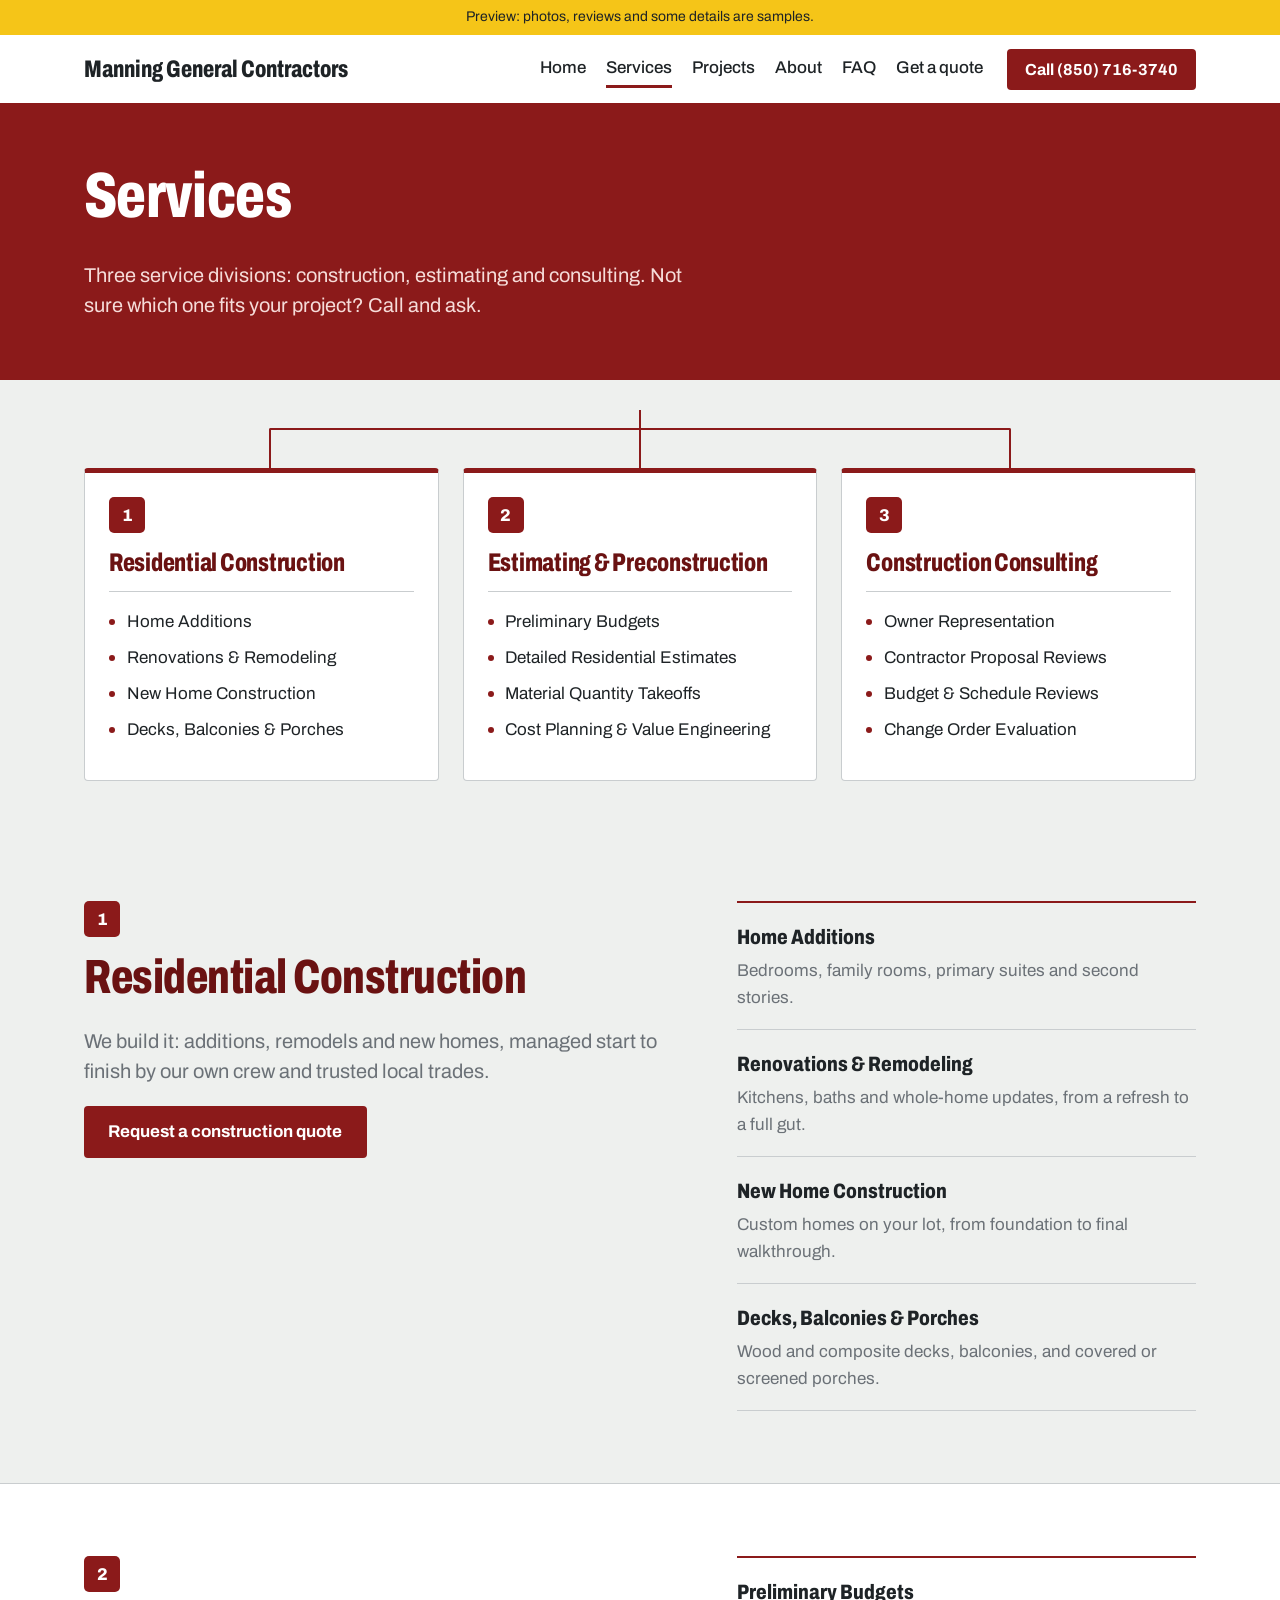
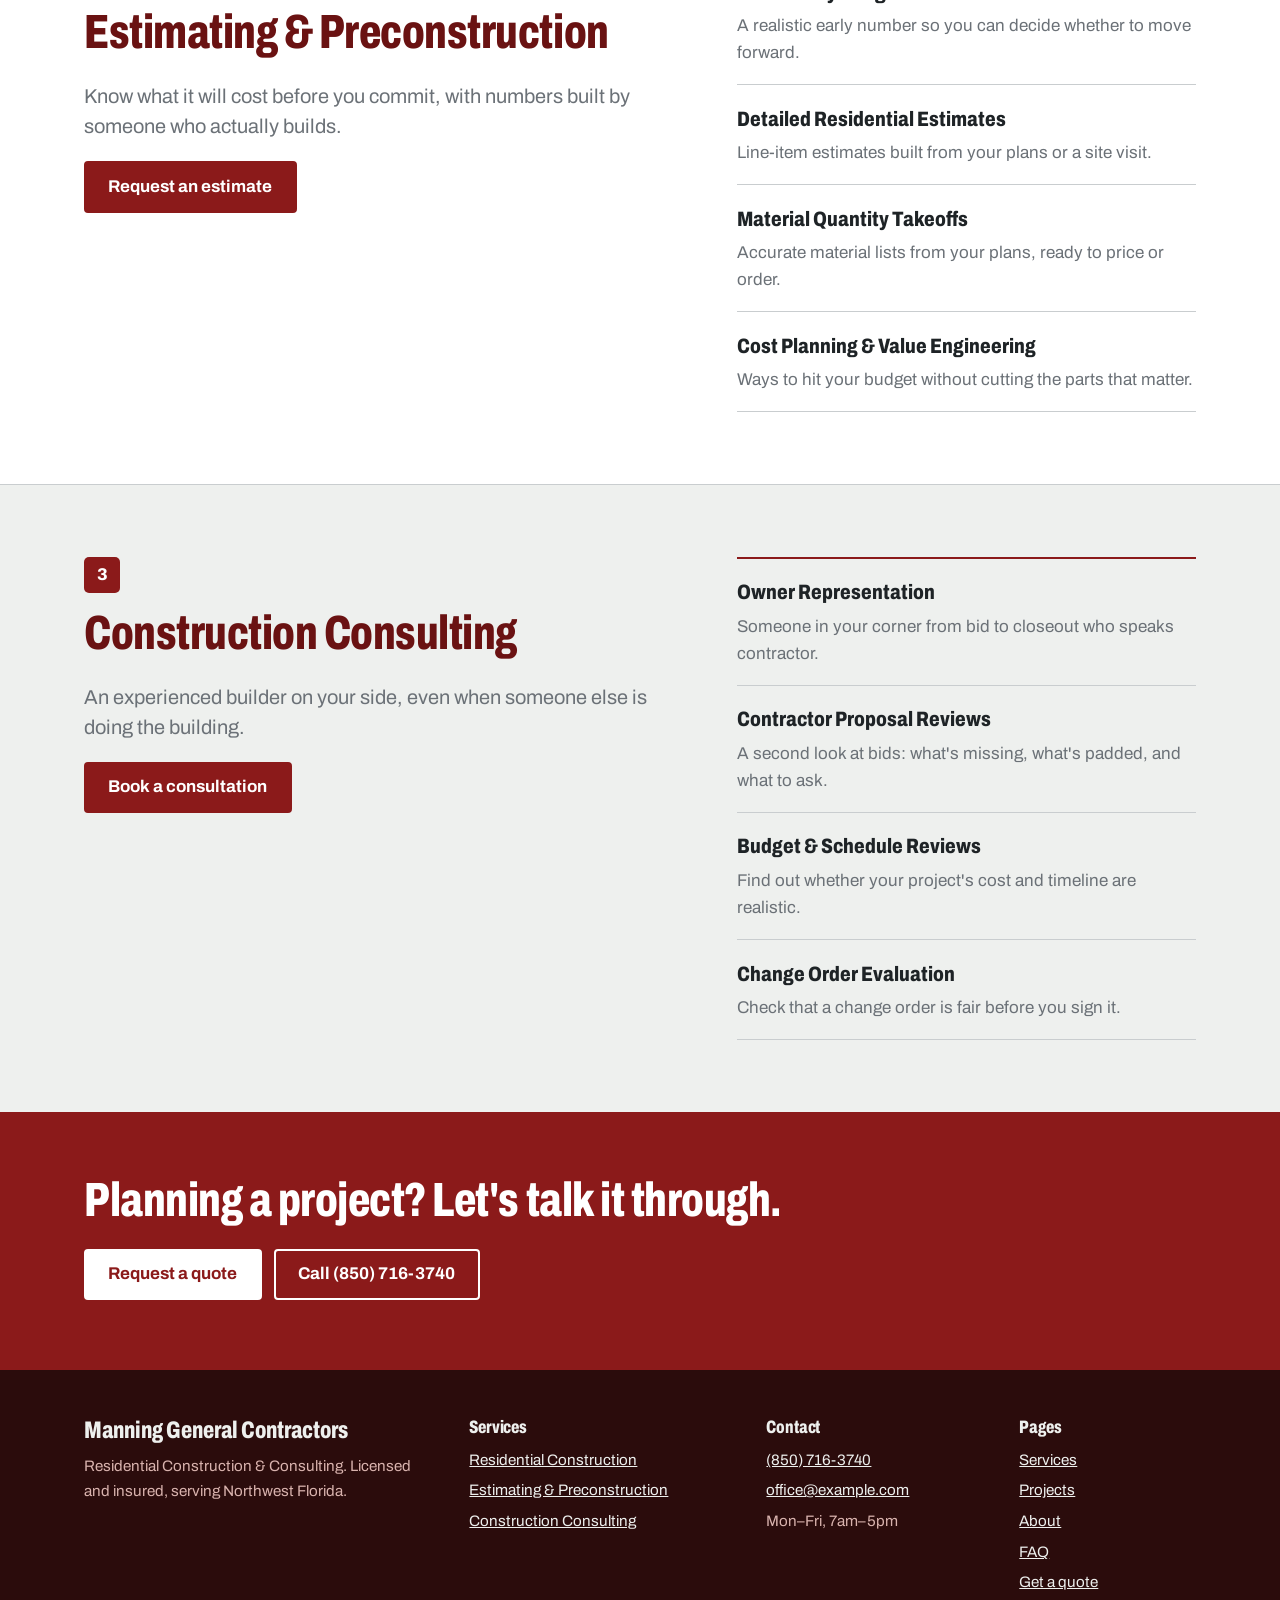
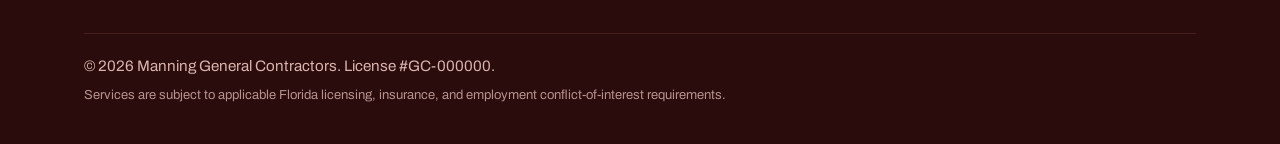
<file: public/services.html>
<!DOCTYPE html>
<html lang="en">
<head>
<meta charset="utf-8">
<meta name="viewport" content="width=device-width, initial-scale=1">
<title>Services | Manning General Contractors</title>
<meta name="description" content="Residential construction, estimating and preconstruction, and construction consulting from Manning General Contractors in Northwest Florida.">
<link rel="preconnect" href="https://fonts.googleapis.com">
<link rel="preconnect" href="https://fonts.gstatic.com" crossorigin>
<link href="https://fonts.googleapis.com/css2?family=Archivo:wdth,wght@62..125,400..800&display=swap" rel="stylesheet">
<meta property="og:type" content="website">
<meta property="og:title" content="Services | Manning General Contractors">
<meta property="og:description" content="Residential construction, estimating and preconstruction, and construction consulting from Manning General Contractors in Northwest Florida.">
<meta name="theme-color" content="#8b1a1a">
<link rel="stylesheet" href="styles.css">

</head>
<body>
<!-- PREVIEW BANNER: delete this line when the real content is in -->
<div class="preview-banner">Preview: photos, reviews and some details are samples.</div>
<header class="site-header">
  <div class="wrap">
    <a class="brand" href="index.html">Manning General Contractors</a>
    <nav class="nav" id="nav" aria-label="Main">
      <a href="index.html">Home</a>
      <a href="services.html" aria-current="page">Services</a>
      <a href="projects.html">Projects</a>
      <a href="about.html">About</a>
      <a href="faq.html">FAQ</a>
      <a href="contact.html">Get a quote</a>
    </nav>
    <a class="btn btn-small header-call" href="tel:+18507163740">Call (850) 716-3740</a>
    <button class="menu-toggle" aria-controls="nav" aria-expanded="false">Menu</button>
  </div>
</header>
<main>
<section class="page-head">
  <div class="wrap">
    <h1>Services</h1>
    <p class="lede">Three service divisions: construction, estimating and consulting. Not sure which one fits your project? Call and ask.</p>
  </div>
</section>
<section class="section tight">
  <div class="wrap">
    <div class="divisions-tree" aria-hidden="true"></div>
    <div class="divisions">
      <article class="division" id="div-construction">
        <span class="division-num" aria-hidden="true">1</span>
        <h3><a href="services.html#construction">Residential Construction</a></h3>
        <ul><li>Home Additions</li><li>Renovations &amp; Remodeling</li><li>New Home Construction</li><li>Decks, Balconies &amp; Porches</li></ul>
      </article>
      <article class="division" id="div-estimating">
        <span class="division-num" aria-hidden="true">2</span>
        <h3><a href="services.html#estimating">Estimating &amp; Preconstruction</a></h3>
        <ul><li>Preliminary Budgets</li><li>Detailed Residential Estimates</li><li>Material Quantity Takeoffs</li><li>Cost Planning &amp; Value Engineering</li></ul>
      </article>
      <article class="division" id="div-consulting">
        <span class="division-num" aria-hidden="true">3</span>
        <h3><a href="services.html#consulting">Construction Consulting</a></h3>
        <ul><li>Owner Representation</li><li>Contractor Proposal Reviews</li><li>Budget &amp; Schedule Reviews</li><li>Change Order Evaluation</li></ul>
      </article>
    </div>
  </div>
</section>
<section class="section division-detail" id="construction">
  <div class="wrap split">
    <div>
      <span class="division-num" aria-hidden="true">1</span>
      <h2>Residential Construction</h2>
      <p class="lede">We build it: additions, remodels and new homes, managed start to finish by our own crew and trusted local trades.</p>
      <p><a class="btn" href="contact.html">Request a construction quote</a></p>
    </div>
    <dl class="offer-list">
      <div><dt>Home Additions</dt><dd>Bedrooms, family rooms, primary suites and second stories.</dd></div>      <div><dt>Renovations &amp; Remodeling</dt><dd>Kitchens, baths and whole-home updates, from a refresh to a full gut.</dd></div>      <div><dt>New Home Construction</dt><dd>Custom homes on your lot, from foundation to final walkthrough.</dd></div>      <div><dt>Decks, Balconies &amp; Porches</dt><dd>Wood and composite decks, balconies, and covered or screened porches.</dd></div>
    </dl>
  </div>
</section>
<section class="section division-detail white" id="estimating">
  <div class="wrap split">
    <div>
      <span class="division-num" aria-hidden="true">2</span>
      <h2>Estimating &amp; Preconstruction</h2>
      <p class="lede">Know what it will cost before you commit, with numbers built by someone who actually builds.</p>
      <p><a class="btn" href="contact.html">Request an estimate</a></p>
    </div>
    <dl class="offer-list">
      <div><dt>Preliminary Budgets</dt><dd>A realistic early number so you can decide whether to move forward.</dd></div>      <div><dt>Detailed Residential Estimates</dt><dd>Line-item estimates built from your plans or a site visit.</dd></div>      <div><dt>Material Quantity Takeoffs</dt><dd>Accurate material lists from your plans, ready to price or order.</dd></div>      <div><dt>Cost Planning &amp; Value Engineering</dt><dd>Ways to hit your budget without cutting the parts that matter.</dd></div>
    </dl>
  </div>
</section>
<section class="section division-detail" id="consulting">
  <div class="wrap split">
    <div>
      <span class="division-num" aria-hidden="true">3</span>
      <h2>Construction Consulting</h2>
      <p class="lede">An experienced builder on your side, even when someone else is doing the building.</p>
      <p><a class="btn" href="contact.html">Book a consultation</a></p>
    </div>
    <dl class="offer-list">
      <div><dt>Owner Representation</dt><dd>Someone in your corner from bid to closeout who speaks contractor.</dd></div>      <div><dt>Contractor Proposal Reviews</dt><dd>A second look at bids: what's missing, what's padded, and what to ask.</dd></div>      <div><dt>Budget &amp; Schedule Reviews</dt><dd>Find out whether your project's cost and timeline are realistic.</dd></div>      <div><dt>Change Order Evaluation</dt><dd>Check that a change order is fair before you sign it.</dd></div>
    </dl>
  </div>
</section><section class="cta-band">
  <div class="wrap">
    <h2>Planning a project? Let's talk it through.</h2>
    <div class="actions" style="margin:0">
      <a class="btn" href="contact.html">Request a quote</a>
      <a class="btn btn-outline" href="tel:+18507163740">Call (850) 716-3740</a>
    </div>
  </div>
</section>
</main>
<footer class="site-footer">
  <div class="wrap">
    <div class="footer-grid">
      <div>
        <a class="brand" href="index.html">Manning General Contractors</a>
        <p>Residential Construction &amp; Consulting. Licensed and insured, serving Northwest Florida.</p>
      </div>
      <div>
        <h3>Services</h3>
        <ul>
          <li><a href="services.html#construction">Residential Construction</a></li>
          <li><a href="services.html#estimating">Estimating &amp; Preconstruction</a></li>
          <li><a href="services.html#consulting">Construction Consulting</a></li>
        </ul>
      </div>
      <div>
        <h3>Contact</h3>
        <ul>
          <li><a href="tel:+18507163740">(850) 716-3740</a></li>
          <li><a href="mailto:office@example.com">office@example.com</a></li>
          <li>Mon–Fri, 7am–5pm</li>
        </ul>
      </div>
      <div>
        <h3>Pages</h3>
        <ul>
          <li><a href="services.html">Services</a></li>
          <li><a href="projects.html">Projects</a></li>
          <li><a href="about.html">About</a></li>
          <li><a href="faq.html">FAQ</a></li>
          <li><a href="contact.html">Get a quote</a></li>
        </ul>
      </div>
    </div>
    <div class="footer-base">
      <p>© <span id="year">2026</span> Manning General Contractors. License #GC-000000.</p>
      <p class="fine">Services are subject to applicable Florida licensing, insurance, and employment conflict-of-interest requirements.</p>
    </div>
  </div>
</footer>
<a class="float-call" href="tel:+18507163740" aria-label="Call (850) 716-3740">
  <svg viewBox="0 0 24 24" width="22" height="22" aria-hidden="true"><path fill="currentColor" d="M6.6 10.8a15.1 15.1 0 0 0 6.6 6.6l2.2-2.2a1 1 0 0 1 1-.25 11.4 11.4 0 0 0 3.6.57 1 1 0 0 1 1 1V20a1 1 0 0 1-1 1A17 17 0 0 1 3 4a1 1 0 0 1 1-1h3.5a1 1 0 0 1 1 1c0 1.25.2 2.45.57 3.57a1 1 0 0 1-.25 1z"/></svg>
  <span>Call now</span>
</a>
<script>document.getElementById("year").textContent = new Date().getFullYear();</script>
<script src="script.js"></script>
</body>
</html>
</file>
<file: public/styles.css>
/* ==========================================================
   Site styles
   Colors and fonts live in :root below — change them there.
   ========================================================== */

:root {
  --plaster: #eef0ee;      /* page background */
  --white: #ffffff;
  --asphalt: #1e2326;      /* main text, dark sections */
  --concrete: #6b7177;     /* secondary text */
  --rule: #c9cdcf;         /* lines and borders */
  --red: #8b1a1a;          /* deep red: buttons, links, accents */
  --red-dark: #6a1212;
  --red-light: #e2685f;    /* red for use on dark backgrounds */
  --oxblood: #2b0c0c;      /* near-black red: dark sections, footer */
  --on-red: #f6dcd9;       /* soft text on red */
  --banner: #f5c518;       /* preview banner only */
  --lumber: #d9b98a;       /* photo placeholders */

  --font: "Archivo", system-ui, -apple-system, "Segoe UI", sans-serif;
  --wrap: 72rem;
}

*, *::before, *::after { box-sizing: border-box; }

html { -webkit-text-size-adjust: 100%; }

body {
  margin: 0;
  background: var(--plaster);
  color: var(--asphalt);
  font-family: var(--font);
  font-size: 1.0625rem;
  line-height: 1.6;
  font-variation-settings: "wdth" 100;
}

img { max-width: 100%; display: block; }

a { color: var(--red); }
a:hover { color: var(--red-dark); }

:focus-visible {
  outline: 3px solid var(--red);
  outline-offset: 3px;
}

.wrap {
  width: 100%;
  max-width: var(--wrap);
  margin: 0 auto;
  padding: 0 1.25rem;
}

/* ---------- Type ---------- */

h1, h2, h3 {
  font-family: var(--font);
  font-variation-settings: "wdth" 72;
  font-weight: 800;
  line-height: 1.02;
  letter-spacing: -0.01em;
  margin: 0 0 0.5em;
}

h1 { font-size: clamp(2.6rem, 7vw, 5rem); }
h2 { font-size: clamp(2rem, 4.5vw, 3rem); }
h3 { font-size: 1.5rem; line-height: 1.1; }

p { margin: 0 0 1em; max-width: 38em; }

.lede {
  font-size: 1.25rem;
  line-height: 1.5;
  color: var(--concrete);
  max-width: 32em;
}

/* ---------- Preview banner (delete when site goes live) ---------- */

.preview-banner {
  background: var(--banner);
  color: var(--asphalt);
  font-size: 0.875rem;
  text-align: center;
  padding: 0.4rem 1rem;
}

/* ---------- Header ---------- */

.site-header {
  background: var(--white);
  border-bottom: 1px solid var(--rule);
  position: sticky;
  top: 0;
  z-index: 10;
}

.site-header .wrap {
  display: flex;
  align-items: center;
  gap: 1.5rem;
  min-height: 4.25rem;
}

.brand {
  font-variation-settings: "wdth" 72;
  font-weight: 800;
  font-size: 1.5rem;
  color: var(--asphalt);
  text-decoration: none;
  line-height: 1;
  margin-right: auto;
}
.brand:hover { color: var(--asphalt); }

.nav { display: flex; gap: 1.25rem; }

.nav a {
  color: var(--asphalt);
  text-decoration: none;
  font-weight: 500;
  padding: 0.25rem 0;
  border-bottom: 3px solid transparent;
}
.nav a:hover { border-bottom-color: var(--rule); color: var(--asphalt); }
.nav a[aria-current="page"] { border-bottom-color: var(--red); }

.header-call { white-space: nowrap; }

.menu-toggle {
  display: none;
  background: none;
  border: 1px solid var(--rule);
  border-radius: 4px;
  padding: 0.45rem 0.7rem;
  font: inherit;
  font-weight: 600;
  color: var(--asphalt);
  cursor: pointer;
}

@media (max-width: 52rem) {
  .menu-toggle { display: block; }
  .site-header .header-call { display: none; }
  .nav {
    display: none;
    position: absolute;
    top: 100%;
    left: 0;
    right: 0;
    flex-direction: column;
    gap: 0;
    background: var(--white);
    border-bottom: 1px solid var(--rule);
    padding: 0.5rem 1.25rem 1rem;
  }
  .nav.open { display: flex; }
  .nav a { padding: 0.75rem 0; border-bottom: 1px solid var(--rule); }
  .nav a[aria-current="page"] { border-bottom-color: var(--rule); box-shadow: inset 4px 0 0 var(--red); padding-left: 0.75rem; }
}

/* ---------- Buttons ---------- */

.btn {
  display: inline-block;
  font: inherit;
  font-weight: 700;
  font-size: 1.0625rem;
  text-decoration: none;
  padding: 0.85rem 1.4rem;
  border-radius: 4px;
  border: 2px solid var(--red);
  background: var(--red);
  color: var(--white);
  cursor: pointer;
  line-height: 1.2;
}
.btn:hover { background: var(--red-dark); border-color: var(--red-dark); color: var(--white); }

.btn-outline { background: transparent; color: var(--asphalt); border-color: var(--asphalt); }
.btn-outline:hover { background: var(--asphalt); border-color: var(--asphalt); color: var(--white); }

.btn-small { padding: 0.55rem 1rem; font-size: 1rem; }

.actions { display: flex; flex-wrap: wrap; gap: 0.75rem; margin-top: 1.75rem; }

/* ---------- Tape-measure strip (the signature element) ---------- */

.tape {
  position: relative;
  background-color: var(--red);
  background-image:
    repeating-linear-gradient(90deg, #fff 0 2px, transparent 2px 96px),
    repeating-linear-gradient(90deg, rgba(255,255,255,.85) 0 1.5px, transparent 1.5px 48px),
    repeating-linear-gradient(90deg, rgba(255,255,255,.6) 0 1px, transparent 1px 12px);
  background-size: 100% 22px, 100% 14px, 100% 8px;
  background-repeat: repeat-x;
  background-position: 0 0;
  border-top: 2px solid var(--red-dark);
  border-bottom: 2px solid var(--red-dark);
}

.tape .wrap {
  display: flex;
  flex-wrap: wrap;
  gap: 0.5rem 2.5rem;
  padding-top: 1.9rem;
  padding-bottom: 0.9rem;
}

.tape-mark {
  font-variation-settings: "wdth" 80;
  font-weight: 700;
  font-size: 1.0625rem;
  color: #fff;
}

/* ---------- Hero ---------- */

.hero { padding: 3.5rem 0 3rem; }

.hero-grid {
  display: grid;
  grid-template-columns: 1.15fr 1fr;
  gap: 3rem;
  align-items: center;
}

@media (max-width: 52rem) {
  .hero { padding-top: 2.25rem; }
  .hero-grid { grid-template-columns: 1fr; gap: 2rem; }
}

/* ---------- Photo placeholders ---------- */
/* Replace each <div class="photo"> with <img src="images/your-photo.jpg" alt="..."> */

.photo {
  position: relative;
  aspect-ratio: 4 / 3;
  background-color: var(--lumber);
  background-image: repeating-linear-gradient(
    100deg,
    rgba(120, 80, 30, 0.08) 0 3px,
    transparent 3px 19px
  );
  border-radius: 4px;
  display: flex;
  align-items: flex-end;
  overflow: hidden;
}
.photo span {
  background: rgba(30, 35, 38, 0.82);
  color: var(--white);
  font-size: 0.875rem;
  padding: 0.35rem 0.65rem;
  margin: 0.75rem;
  border-radius: 3px;
}
.photo.tall { aspect-ratio: 4 / 5; }

.photo-img { width: 100%; aspect-ratio: 4 / 3; object-fit: cover; border-radius: 4px; }

/* ---------- Sections ---------- */

.section { padding: 4.5rem 0; }
.section.tight { padding: 3rem 0; }
.section.white { background: var(--white); border-top: 1px solid var(--rule); border-bottom: 1px solid var(--rule); }
.section.dark { background: var(--asphalt); color: var(--plaster); }
.section.dark .lede { color: #b8bec3; }

.section-head { margin-bottom: 2.5rem; }

.page-head { padding: 3.5rem 0 2.5rem; border-bottom: 1px solid var(--rule); }
.page-head h1 { font-size: clamp(2.4rem, 6vw, 4rem); }

/* ---------- Services list ---------- */

.service-list {
  list-style: none;
  margin: 0;
  padding: 0;
  display: grid;
  grid-template-columns: repeat(auto-fit, minmax(16rem, 1fr));
  border-top: 2px solid var(--asphalt);
}
.service-list li {
  padding: 1.5rem 1.5rem 1.5rem 0;
  border-bottom: 1px solid var(--rule);
}
.service-list h3 { margin-bottom: 0.35rem; }
.service-list p { color: var(--concrete); margin: 0; }

/* Full service detail rows (services page) */

.service-row {
  display: grid;
  grid-template-columns: 1fr 1.2fr;
  gap: 3rem;
  padding: 3rem 0;
  border-bottom: 1px solid var(--rule);
  align-items: start;
}
.service-row:last-child { border-bottom: 0; }
.service-row ul { padding-left: 1.2rem; margin: 0; }
.service-row li { margin-bottom: 0.35rem; }
@media (max-width: 52rem) { .service-row { grid-template-columns: 1fr; gap: 1.5rem; } }

/* ---------- How it works (real sequence, so numbered) ---------- */

.steps {
  list-style: none;
  margin: 0;
  padding: 0;
  display: grid;
  grid-template-columns: repeat(auto-fit, minmax(14rem, 1fr));
  gap: 2rem;
  counter-reset: step;
}
.steps li { counter-increment: step; border-top: 2px solid var(--red-light); padding-top: 1rem; }
.steps li::before {
  content: counter(step);
  display: block;
  font-variation-settings: "wdth" 72;
  font-weight: 800;
  font-size: 2.5rem;
  line-height: 1;
  margin-bottom: 0.5rem;
  color: var(--red-light);
}
.steps h3 { color: var(--white); }

/* ---------- Project gallery ---------- */

.gallery {
  display: grid;
  grid-template-columns: repeat(auto-fill, minmax(18rem, 1fr));
  gap: 1.5rem 1.25rem;
}
.gallery figure { margin: 0; }
.gallery figcaption { padding-top: 0.6rem; }
.gallery figcaption strong { display: block; font-size: 1.125rem; }
.gallery figcaption span { color: var(--concrete); font-size: 0.95rem; }

.filter-bar { display: flex; flex-wrap: wrap; gap: 0.5rem; margin-bottom: 2rem; }
.filter-bar button {
  font: inherit;
  font-weight: 600;
  font-size: 0.95rem;
  padding: 0.45rem 0.9rem;
  border-radius: 999px;
  border: 1px solid var(--rule);
  background: var(--white);
  color: var(--asphalt);
  cursor: pointer;
}
.filter-bar button[aria-pressed="true"] { background: var(--asphalt); border-color: var(--asphalt); color: var(--white); }

/* ---------- Reviews ---------- */

.reviews {
  display: grid;
  grid-template-columns: repeat(auto-fit, minmax(17rem, 1fr));
  gap: 2.5rem;
}
.reviews blockquote { margin: 0; }
.reviews blockquote p {
  font-size: 1.1875rem;
  line-height: 1.5;
  border-left: 4px solid var(--red);
  padding-left: 1rem;
}
.reviews cite { display: block; font-style: normal; font-weight: 600; padding-left: 1.25rem; }
.reviews cite span { display: block; font-weight: 400; color: var(--concrete); }

/* ---------- Two-column text + aside ---------- */

.split {
  display: grid;
  grid-template-columns: 1.3fr 1fr;
  gap: 3.5rem;
  align-items: start;
}
@media (max-width: 52rem) { .split { grid-template-columns: 1fr; gap: 2rem; } }

.facts { list-style: none; margin: 0; padding: 0; border-top: 2px solid var(--asphalt); }
.facts li { display: flex; justify-content: space-between; gap: 1rem; padding: 0.85rem 0; border-bottom: 1px solid var(--rule); }
.facts li span:first-child { color: var(--concrete); }
.facts li span:last-child { font-weight: 600; text-align: right; }

/* ---------- CTA band ---------- */

.cta-band { padding: 4rem 0; }
.cta-band .wrap { display: flex; flex-wrap: wrap; justify-content: space-between; align-items: center; gap: 1.5rem; }
.cta-band h2 { margin: 0; max-width: 16em; }

/* ---------- Quote form ---------- */

.form { display: grid; gap: 1.25rem; }
.form .row { display: grid; grid-template-columns: 1fr 1fr; gap: 1.25rem; }
@media (max-width: 40rem) { .form .row { grid-template-columns: 1fr; } }

.field label { display: block; font-weight: 600; margin-bottom: 0.35rem; }
.field .hint { font-weight: 400; color: var(--concrete); }

.field input,
.field select,
.field textarea {
  width: 100%;
  font: inherit;
  color: var(--asphalt);
  background: var(--white);
  border: 1.5px solid #9aa0a5;
  border-radius: 4px;
  padding: 0.75rem 0.85rem;
}
.field textarea { min-height: 9rem; resize: vertical; }
.field input:focus, .field select:focus, .field textarea:focus { outline: none; border-color: var(--red); box-shadow: 0 0 0 3px rgba(139, 26, 26, 0.25); }

.hp { position: absolute; left: -10000px; width: 1px; height: 1px; overflow: hidden; }

.form-status { padding: 1rem 1.1rem; border-radius: 4px; display: none; }
.form-status.show { display: block; }
.form-status.ok { background: #e3f1e6; border: 1px solid #7fb98b; }
.form-status.err { background: #fbe9e7; border: 1px solid #d9877c; }

.contact-card { background: var(--white); border: 1px solid var(--rule); border-radius: 4px; padding: 1.75rem; }
.contact-card h3 { margin-bottom: 1rem; }
.contact-card p { margin-bottom: 0.75rem; }
.contact-card .big { font-variation-settings: "wdth" 80; font-size: 1.6rem; font-weight: 800; }

/* ---------- Footer ---------- */

.site-footer { background: var(--asphalt); color: #b8bec3; padding: 3rem 0 2rem; font-size: 0.95rem; }
.site-footer a { color: var(--plaster); }
.footer-grid { display: grid; grid-template-columns: 1.6fr 1.2fr 1fr 0.8fr; gap: 2rem; margin-bottom: 2rem; }
@media (max-width: 52rem) { .footer-grid { grid-template-columns: 1fr; } }
.site-footer .brand { color: var(--plaster); display: inline-block; margin-bottom: 0.75rem; }
.site-footer h3 { font-size: 1.125rem; color: var(--plaster); margin-bottom: 0.6rem; }
.site-footer ul { list-style: none; padding: 0; margin: 0; }
.site-footer li { margin-bottom: 0.4rem; }
.footer-base { border-top: 1px solid #3a4146; padding-top: 1.25rem; }


/* ---------- Before / after slider ---------- */

.ba-wrap { margin: 0; }
.ba-wrap figcaption { padding-top: 0.6rem; font-size: 1.125rem; }
.ba-feature { margin-bottom: 2.5rem; max-width: 52rem; }
.ba-grid { display: grid; grid-template-columns: repeat(auto-fit, minmax(20rem, 1fr)); gap: 1.5rem; margin: 1rem 0 0; }

.ba { position: relative; aspect-ratio: 4 / 3; border-radius: 4px; overflow: hidden; touch-action: pan-y; }
.ba > .photo, .ba > img { position: absolute; inset: 0; width: 100%; height: 100%; object-fit: cover; aspect-ratio: auto; border-radius: 0; }
.ba-before { background-color: #a9a49b; }
.ba-after { clip-path: inset(0 0 0 var(--pos)); }
.ba-after span { margin-left: auto; }
.ba-handle {
  position: absolute; top: 0; bottom: 0; left: var(--pos);
  width: 3px; margin-left: -1.5px; background: #fff; pointer-events: none;
  box-shadow: 0 0 0 1px rgba(0,0,0,.25);
}
.ba-handle::after {
  content: ""; position: absolute; top: 50%; left: 50%;
  width: 2.75rem; height: 2.75rem; margin: -1.375rem 0 0 -1.375rem;
  border-radius: 50%; background: var(--red); border: 3px solid #fff;
  background-image: linear-gradient(90deg, transparent 38%, #fff 38% 44%, transparent 44% 56%, #fff 56% 62%, transparent 62%);
}
.ba-range { position: absolute; inset: 0; width: 100%; height: 100%; margin: 0; opacity: 0; cursor: ew-resize; }
.ba:has(.ba-range:focus-visible) { outline: 3px solid var(--red); outline-offset: 3px; }
.ba-tag {
  position: absolute; top: 0.75rem; padding: 0.2rem 0.6rem; border-radius: 3px;
  background: rgba(30,35,38,.82); color: #fff; font-size: 0.875rem; font-weight: 600; pointer-events: none;
}
.ba-tag-l { left: 0.75rem; }
.ba-tag-r { right: 0.75rem; background: var(--red); }

/* ---------- Service area ---------- */

.towns { list-style: none; padding: 0; margin: 1.5rem 0 0; display: flex; flex-wrap: wrap; gap: 0.5rem; }
.towns li { background: var(--white); border: 1px solid var(--rule); border-radius: 999px; padding: 0.35rem 0.9rem; font-weight: 600; }
.map {
  aspect-ratio: 4 / 3; border-radius: 4px; overflow: hidden;
  background: var(--white); border: 1px solid var(--rule);
  display: flex; align-items: center; justify-content: center; text-align: center; padding: 1rem; color: var(--concrete);
}
.map iframe { width: 100%; height: 100%; border: 0; }
.map.live { padding: 0; }

/* ---------- FAQ ---------- */

.faq { max-width: 48rem; border-top: 2px solid var(--asphalt); }
.faq details { border-bottom: 1px solid var(--rule); }
.faq summary {
  cursor: pointer; list-style: none; padding: 1.15rem 2.5rem 1.15rem 0; position: relative;
  font-variation-settings: "wdth" 80; font-weight: 700; font-size: 1.25rem; line-height: 1.3;
}
.faq summary::-webkit-details-marker { display: none; }
.faq summary::after { content: "+"; position: absolute; right: 0.25rem; top: 0.95rem; font-size: 1.6rem; color: var(--red); font-weight: 600; }
.faq details[open] summary::after { content: "–"; }
.faq details p { margin: 0 0 1.25rem; color: #3d4448; }

/* ---------- Quote form extras ---------- */

.field-group { border: 1px solid var(--rule); border-radius: 4px; padding: 1rem 1.25rem 1.25rem; margin: 0; background: var(--white); }
.field-group legend { font-weight: 600; padding: 0 0.35rem; }
.field-group .hint { margin: 0.75rem 0 0; }
.field input[type=file] { padding: 0.6rem; background: var(--white); }
.photo-previews { list-style: none; padding: 0; margin: 0.75rem 0 0; display: flex; flex-wrap: wrap; gap: 0.5rem; }
.photo-previews li { width: 4.5rem; height: 4.5rem; border-radius: 4px; overflow: hidden; border: 1px solid var(--rule); }
.photo-previews img { width: 100%; height: 100%; object-fit: cover; }

/* ---------- Floating call button (phones only) ---------- */

.float-call { display: none; }
@media (max-width: 52rem) {
  .float-call {
    position: fixed; right: 1rem; bottom: calc(1rem + env(safe-area-inset-bottom, 0px)); z-index: 20;
    display: inline-flex; align-items: center; gap: 0.5rem;
    background: var(--red); color: #fff; text-decoration: none; font-weight: 700;
    padding: 0.85rem 1.15rem; border-radius: 999px;
    box-shadow: 0 6px 18px rgba(139, 26, 26, 0.35);
  }
  .float-call:hover { color: #fff; background: var(--red-dark); }
  .site-footer { padding-bottom: 6rem; }
}

/* ---------- More red ---------- */

.site-header { border-bottom: 4px solid var(--red); }

.hero, .page-head { background: var(--red); color: #fff; border-bottom: 0; }
.hero .lede, .page-head .lede { color: var(--on-red); }
.hero .btn, .page-head .btn { background: #fff; border-color: #fff; color: var(--red); }
.hero .btn:hover, .page-head .btn:hover { background: var(--on-red); border-color: var(--on-red); color: var(--red-dark); }
.hero .btn-outline, .page-head .btn-outline { background: transparent; border-color: #fff; color: #fff; }
.hero .btn-outline:hover, .page-head .btn-outline:hover { background: #fff; color: var(--red); }
.hero :focus-visible, .page-head :focus-visible { outline-color: #fff; }
.hero .photo { box-shadow: 0 0 0 6px rgba(255,255,255,.12); }

/* Tape strip flips to white with red ticks so it pops under the red hero */
.tape {
  background-color: #fff;
  background-image:
    repeating-linear-gradient(90deg, var(--red) 0 2px, transparent 2px 96px),
    repeating-linear-gradient(90deg, var(--red) 0 1.5px, transparent 1.5px 48px),
    repeating-linear-gradient(90deg, rgba(139,26,26,.6) 0 1px, transparent 1px 12px);
  border-top: 0;
  border-bottom: 4px solid var(--red);
}
.tape-mark { color: var(--red); }

.section.dark, .site-footer { background: var(--oxblood); }
.section.dark .lede { color: #d9b3ae; }
.site-footer { color: #d9b3ae; border-top: 6px solid var(--red); }
.footer-base { border-top-color: #4a1d1d; }

.cta-band { background: var(--red); color: #fff; }
.cta-band .btn { background: #fff; border-color: #fff; color: var(--red); }
.cta-band .btn:hover { background: var(--on-red); border-color: var(--on-red); color: var(--red-dark); }
.cta-band .btn-outline { background: transparent; border-color: #fff; color: #fff; }
.cta-band .btn-outline:hover { background: #fff; color: var(--red); }
.cta-band :focus-visible { outline-color: #fff; }

h2 { color: var(--red-dark); }
.section.dark h2, .cta-band h2 { color: #fff; }
.service-list, .facts, .faq { border-top-color: var(--red); }
.service-list h3, .gallery figcaption strong { color: var(--red-dark); }
.filter-bar button[aria-pressed="true"] { background: var(--red); border-color: var(--red); }
.towns li { border-color: var(--red); color: var(--red-dark); }

/* ---------- Three service divisions ---------- */

.divisions-tree {
  height: 2.5rem; margin: 0 auto; width: calc(100% * 2 / 3);
  border: 2px solid var(--red); border-bottom: 0; border-radius: 2px 2px 0 0;
  position: relative;
}
.divisions-tree::before {
  content: ""; position: absolute; left: 50%; top: -1.25rem; height: calc(100% + 1.25rem);
  border-left: 2px solid var(--red); margin-left: -1px;
}
.divisions { display: grid; grid-template-columns: repeat(3, 1fr); gap: 1.5rem; }
.division {
  background: var(--white); border: 1px solid var(--rule); border-top: 5px solid var(--red);
  border-radius: 4px; padding: 1.5rem 1.5rem 1.75rem;
}
.division-num {
  display: inline-grid; place-items: center; width: 2.25rem; height: 2.25rem;
  background: var(--red); color: #fff; border-radius: 5px; font-weight: 800; margin-bottom: 1rem;
}
.division h3 { font-size: 1.6rem; padding-bottom: 0.85rem; margin-bottom: 1rem; border-bottom: 1px solid var(--rule); }
.division h3 a { color: var(--red-dark); text-decoration: none; }
.division h3 a:hover { text-decoration: underline; }
.division ul { list-style: none; margin: 0; padding: 0; }
.division li { position: relative; padding-left: 1.1rem; margin-bottom: 0.55rem; }
.division li::before { content: ""; position: absolute; left: 0; top: 0.65em; width: 6px; height: 6px; border-radius: 50%; background: var(--red); }

@media (max-width: 52rem) {
  .divisions-tree { display: none; }
  .divisions { grid-template-columns: 1fr; }
}

.division-detail { scroll-margin-top: 5rem; }
.offer-list { margin: 0; border-top: 2px solid var(--red); }
.offer-list div { padding: 1.1rem 0; border-bottom: 1px solid var(--rule); }
.offer-list dt { font-variation-settings: "wdth" 80; font-weight: 800; font-size: 1.3rem; color: var(--asphalt); }
.offer-list dd { margin: 0.2rem 0 0; color: var(--concrete); }
.footer-base p { margin: 0 0 0.4rem; max-width: none; }
.footer-base .fine { font-size: 0.8125rem; opacity: 0.8; }

@media (prefers-reduced-motion: reduce) {
  * { transition: none !important; animation: none !important; scroll-behavior: auto !important; }
}
</file>
